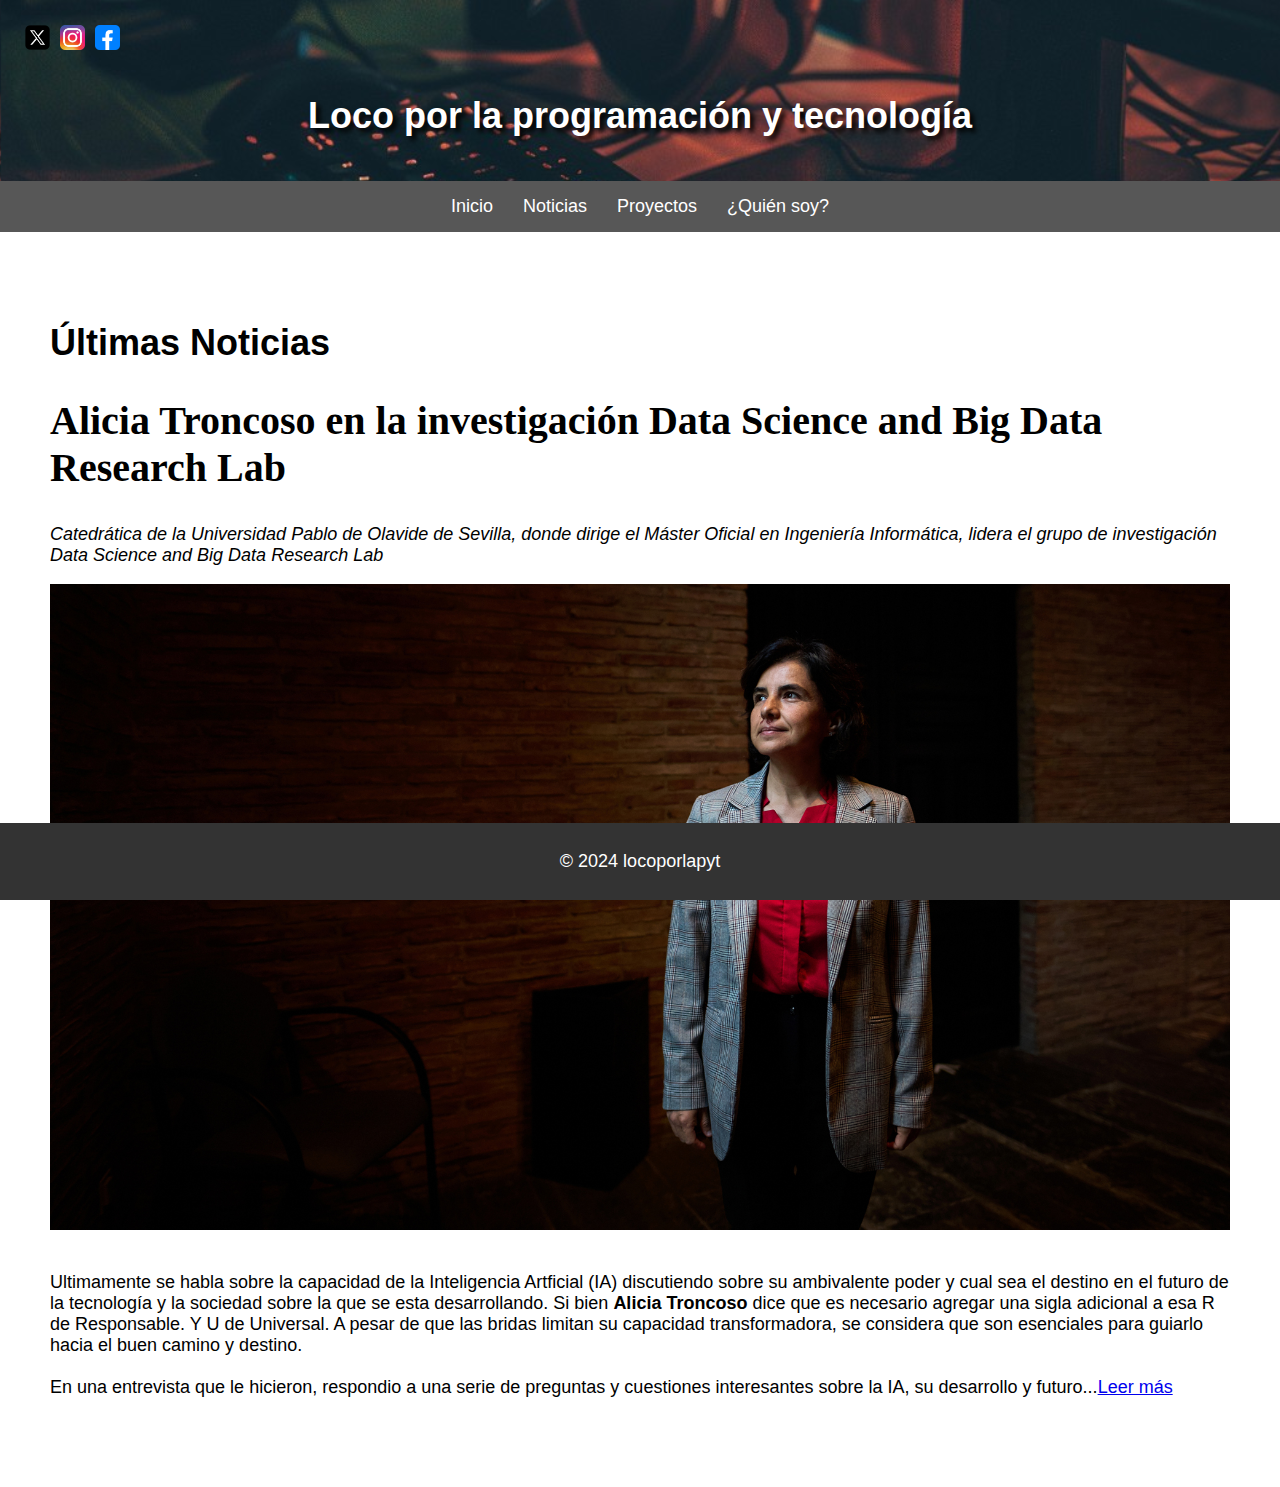
<file: index.html>
<!DOCTYPE html>
<html lang="es">
<head>
    <meta charset="UTF-8">
    <meta name="viewport" content="width=device-width, initial-scale=1.0">
    <title>Loco por la PyT</title>
    <link rel="stylesheet" href="styles.css">
</head>
<body>
    <header>
        <ul class="social-menu">
            <li class="social-item"><a class="Twitter" href="https://twitter.com"><img src="twitter-logo.png" alt="Twitter"></a></li>
            <li class="social-item"><a class="Instagram" href="https://www.instagram.com/locoporlapyt/"><img src="instagram-logo.png" alt="Instagram"></a></li>
            <li class="social-item"><a class="Facebook" href="https://facebook.com"><img src="facebook-logo.png" alt="Facebook"></a></li>
        </ul>
        <h1 class="titulo-pagina">Loco por la programación y tecnología</h1>
    </header>
    <nav class="menu-horizontal">
        <ul class="menu">
            <li><a href="index.html">Inicio</a></li>
            <li><a href="Noticias.html">Noticias</a></li>
            <li><a href="Proyectos.html">Proyectos</a>
                <ul>
                    <li><a href="Formulario ejercicio.html">Ficha Médica</a></li>
                    <li><a href="#">Próximamente...</a></li>
                    <li><a href="#">Próximamente...</a></li>
                </ul>
            </li>
            <li><a href="quiensoy.html">¿Quién soy?</a></li>
        </ul>
    </nav>
    <main>
        <h1>Últimas Noticias</h1>
        <article>
            <h2 class="titulo-articulo-alicia">Alicia Troncoso en la investigación Data Science and Big Data Research Lab</h2>
            <p><i>
                Catedrática de la Universidad Pablo de Olavide de Sevilla, donde dirige el Máster Oficial en Ingeniería Informática, lidera el grupo de investigación Data 
                Science and Big Data Research Lab
            </i></p>

            <p class="Alicia1"><img src="Alicia-Troncoso.jpeg"><br><br>
                Ultimamente se habla sobre la capacidad de la Inteligencia Artficial (IA) discutiendo sobre su ambivalente poder y cual sea el destino
                en el futuro de la tecnología y la sociedad sobre la que se esta desarrollando. Si bien <b>Alicia Troncoso</b> dice que es necesario agregar 
                una sigla adicional a esa R de Responsable. Y U de Universal. A pesar de que las bridas limitan su capacidad transformadora, se considera que
                son esenciales para guiarlo hacia el buen camino y destino.<br>
                <br>
                En una entrevista que le hicieron, respondio a una serie de preguntas y cuestiones interesantes sobre la IA, su desarrollo y futuro...<a href="Noticias.html">Leer más</a>
            </p>
        </article>
        <br>
    </main>
    <footer>
        <p>&copy; 2024 locoporlapyt</p>
    </footer>
</body>
</html>
</file>
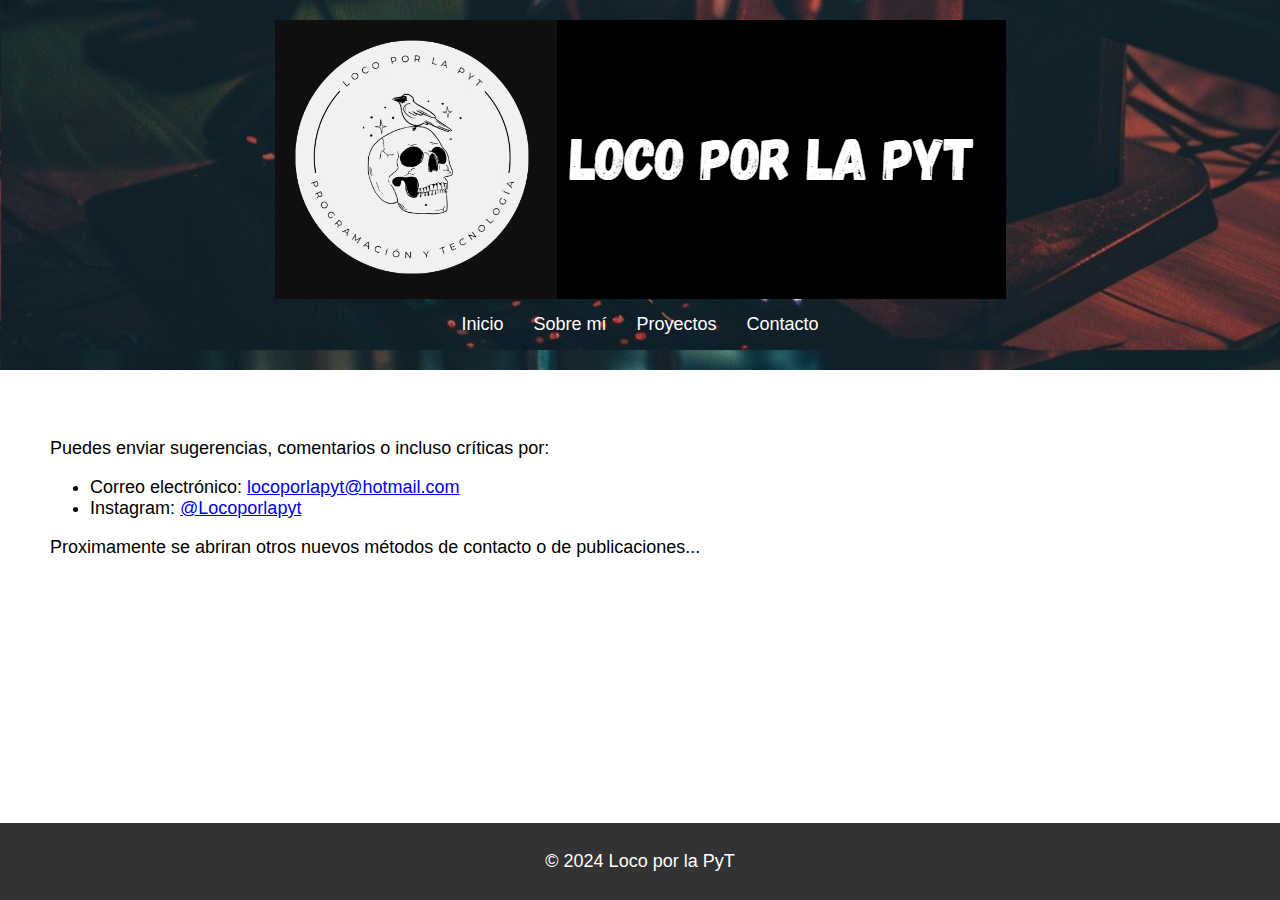
<file: contacto.html>
<!DOCTYPE html>
<html lang="es">
<head>
    <meta charset="UTF-8">
    <meta http-equiv="X-UA-Compatible" content="IE=edge">
    <meta name="viewport" content="width=device-width, initial-scale=1.0">
    <title>Loco por la PyT</title>
    <link rel="stylesheet" href="styles.css">
</head>
<body>
    <header>
        <a href="index.html">
            <div class="logo">
                <img src="LOGO.png">
            </div>
        </a>
        <nav>
            <ul>
                <li><a href="index.html">Inicio</a></li>
                <li><a href="sobre_mi.html">Sobre mí</a></li>
                <li class="submenu">
                    <a>Proyectos</a>
                    <ul class="submenu-content">
                        <li><a href="Formulario ejercicio.html">Formulario</a></li>
                        <li><a href="#">Próximamente...</a></li>
                        <li><a href="#">Próximamente...</a></li>
                    </ul>
                </li>
                <li><a href="contacto.html">Contacto</a></li>
            </ul>
        </nav>
    </header>
        <main>
            <p>
                Puedes enviar sugerencias, comentarios o incluso críticas por:
                <ul>
                    <li>Correo electrónico: <a href="mailto:locoporlapyt@hotmail.com">locoporlapyt@hotmail.com</a></li>
                    <li>Instagram: <a href="https://www.instagram.com/locoporlapyt/">@Locoporlapyt</a></li>
                </ul>

                Proximamente se abriran otros nuevos métodos de contacto o de publicaciones...
            </p>

        </main>
    <footer>
        <p>&copy; 2024 Loco por la PyT</p>
    </footer>
</body>
</html>
</file>
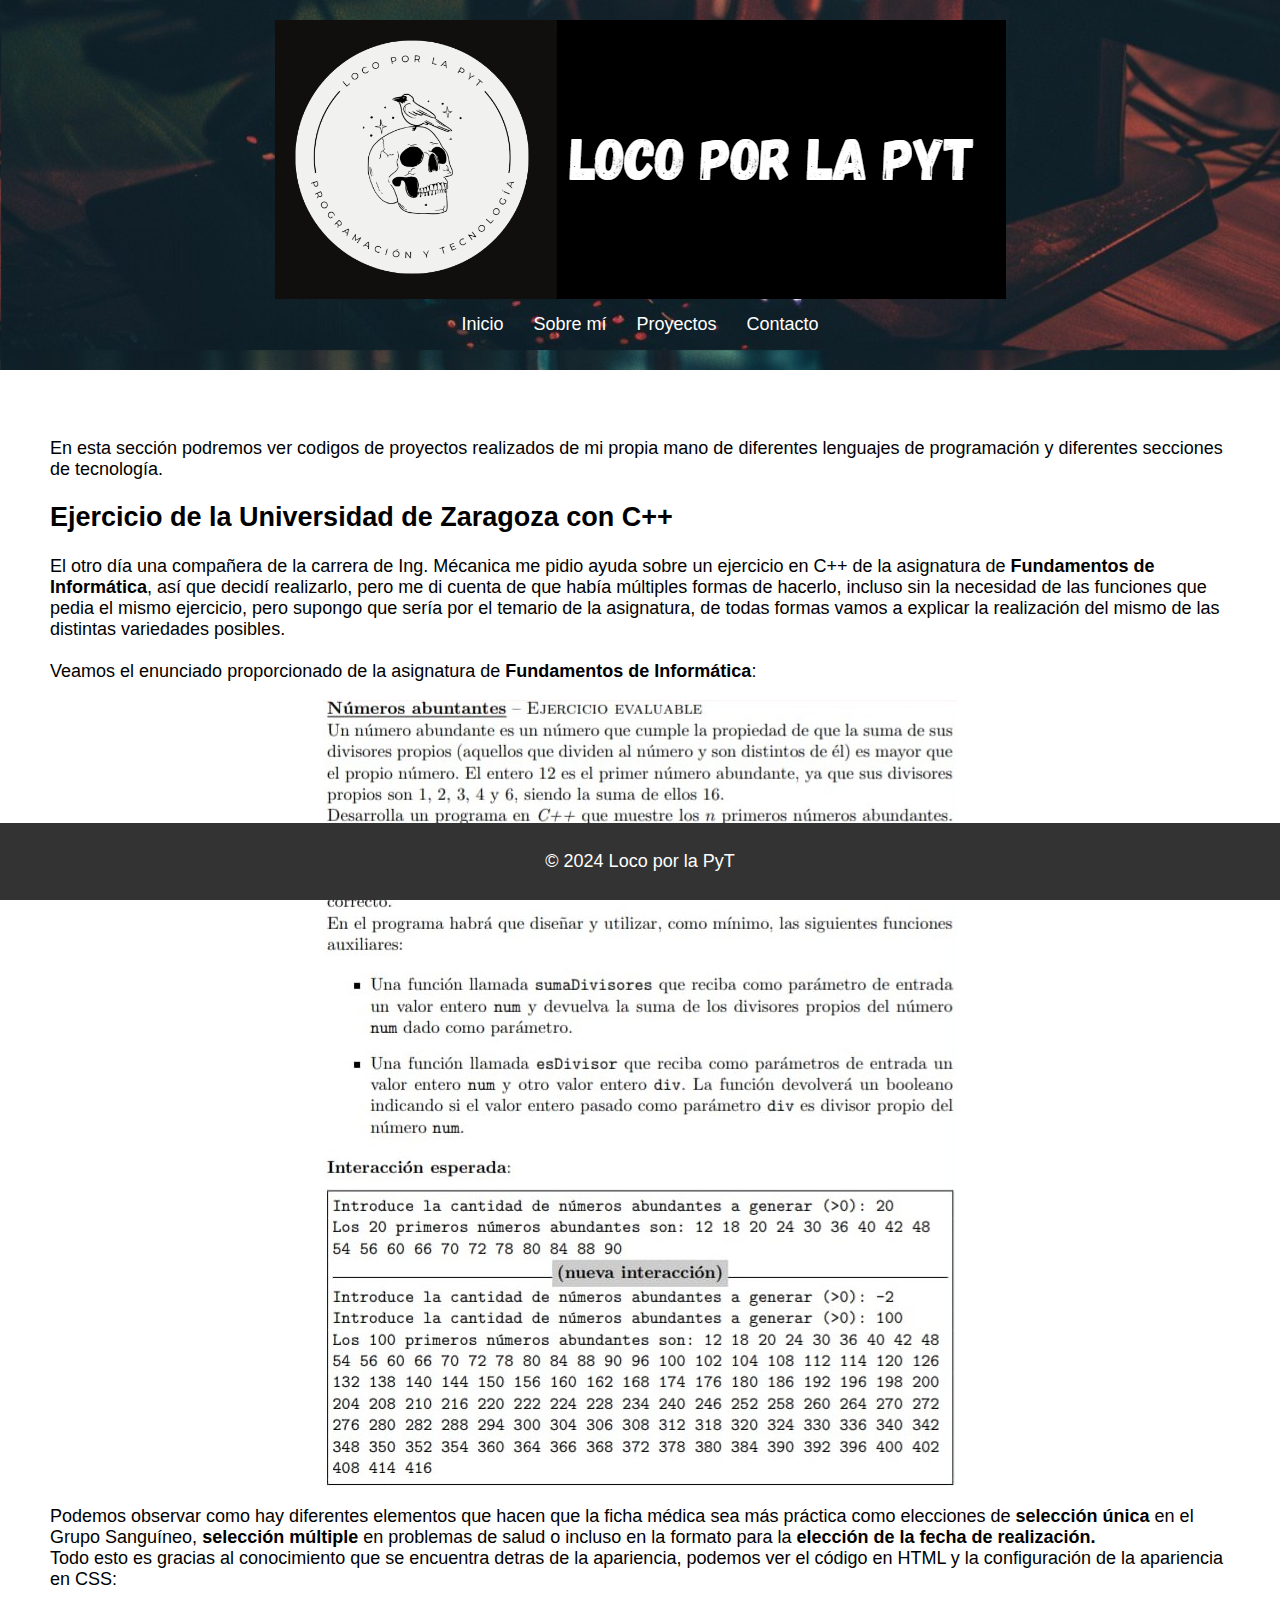
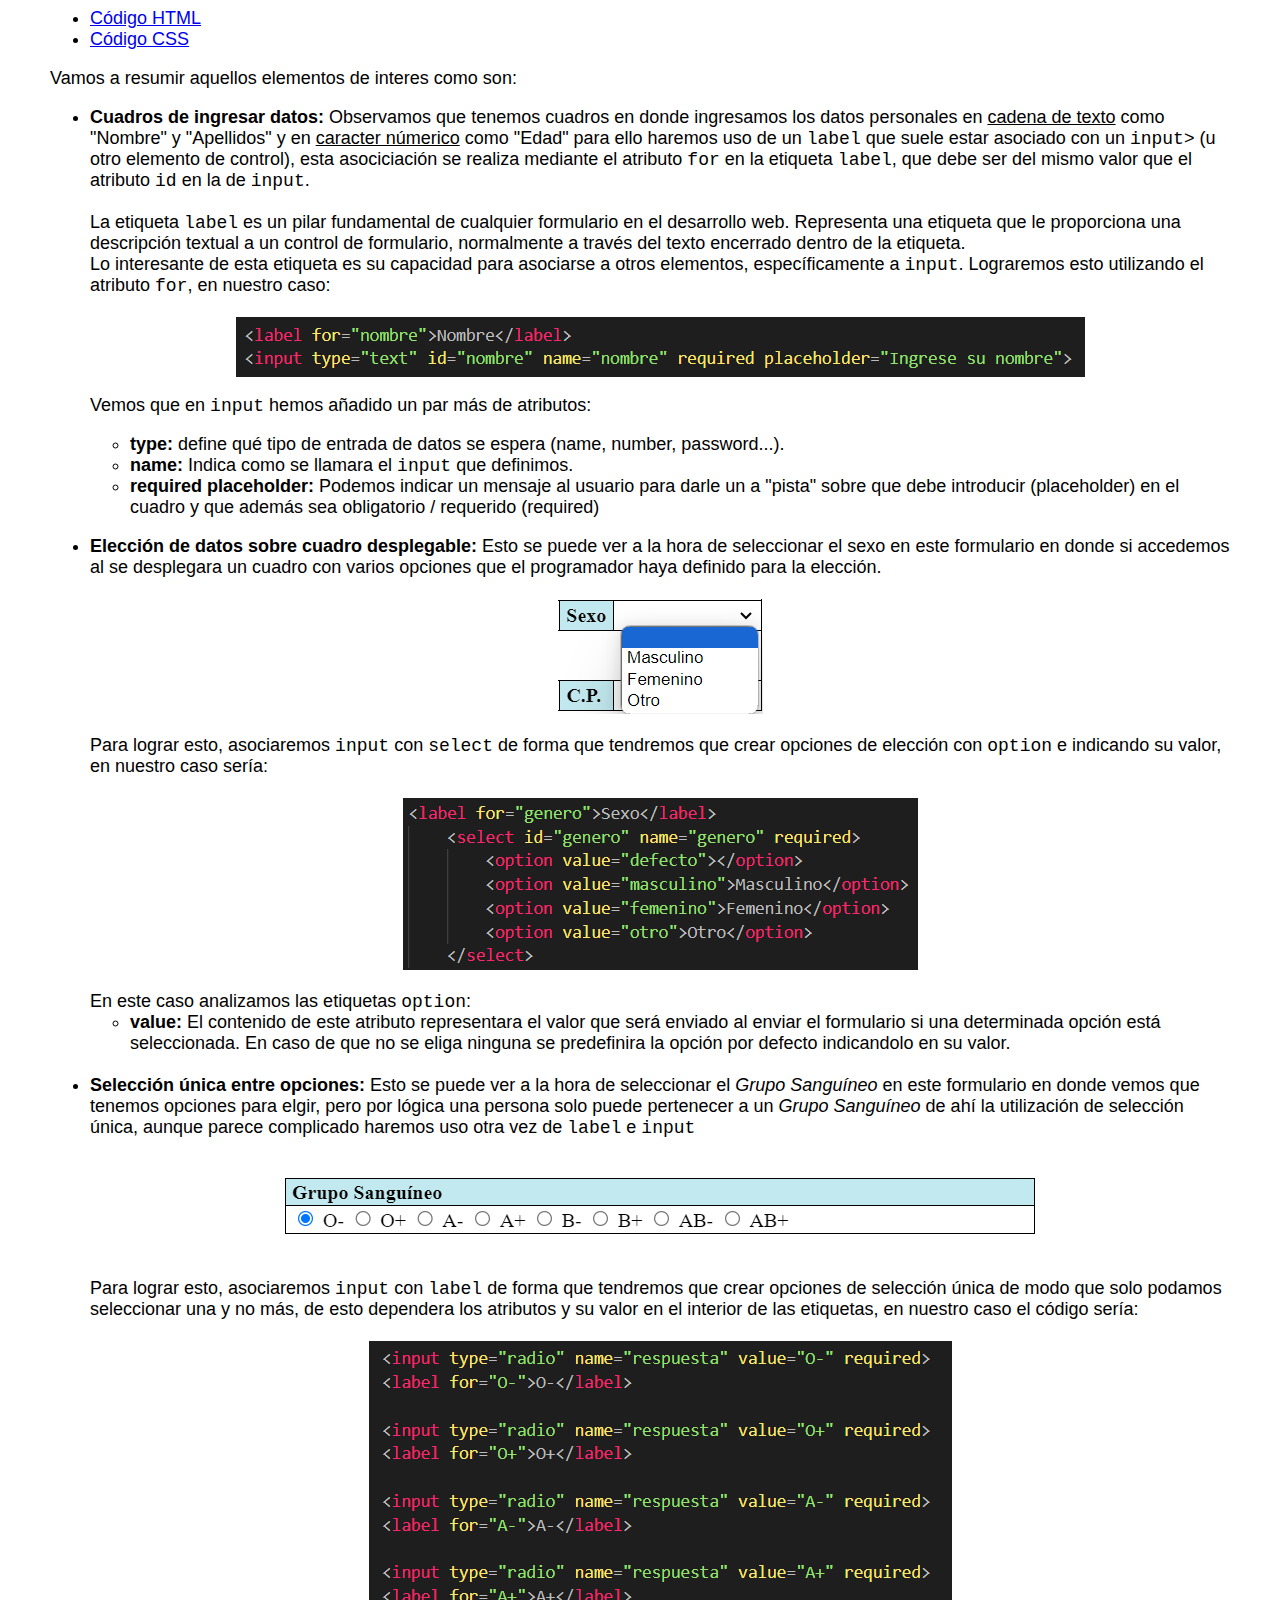
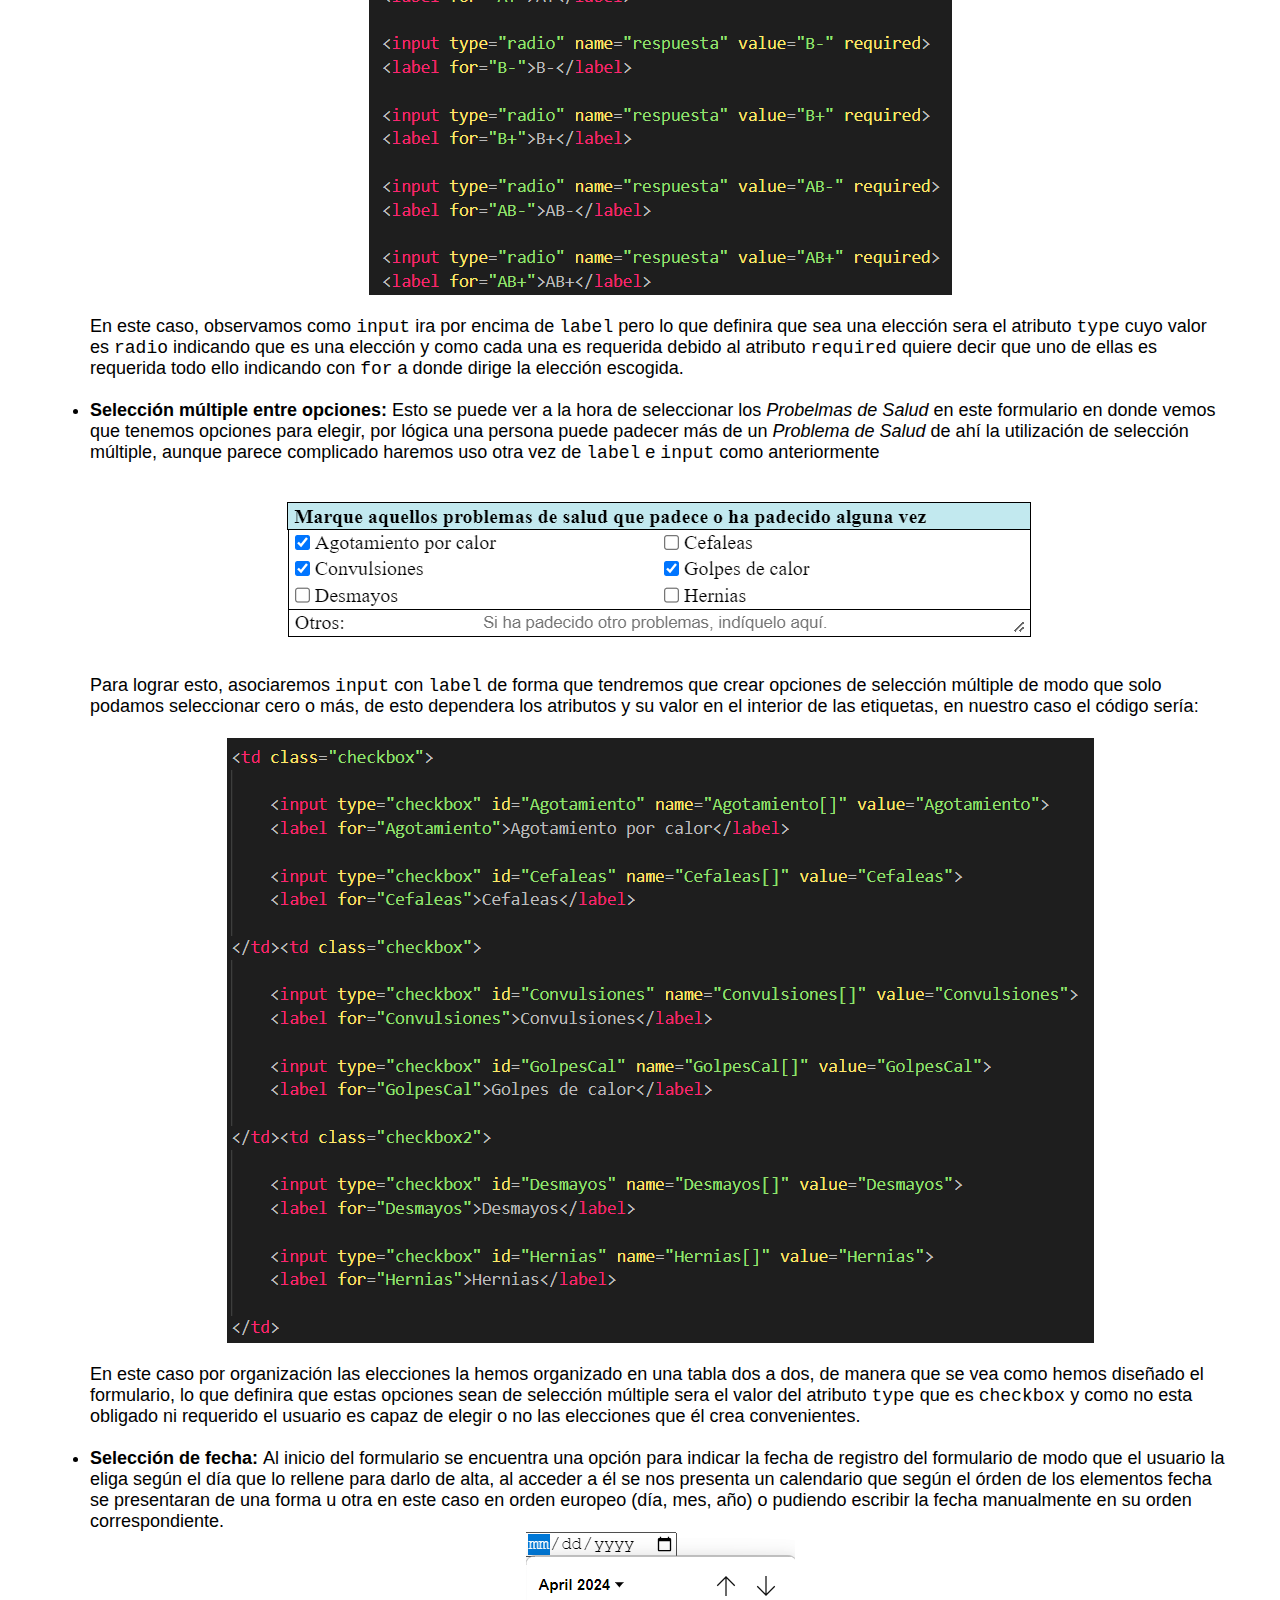
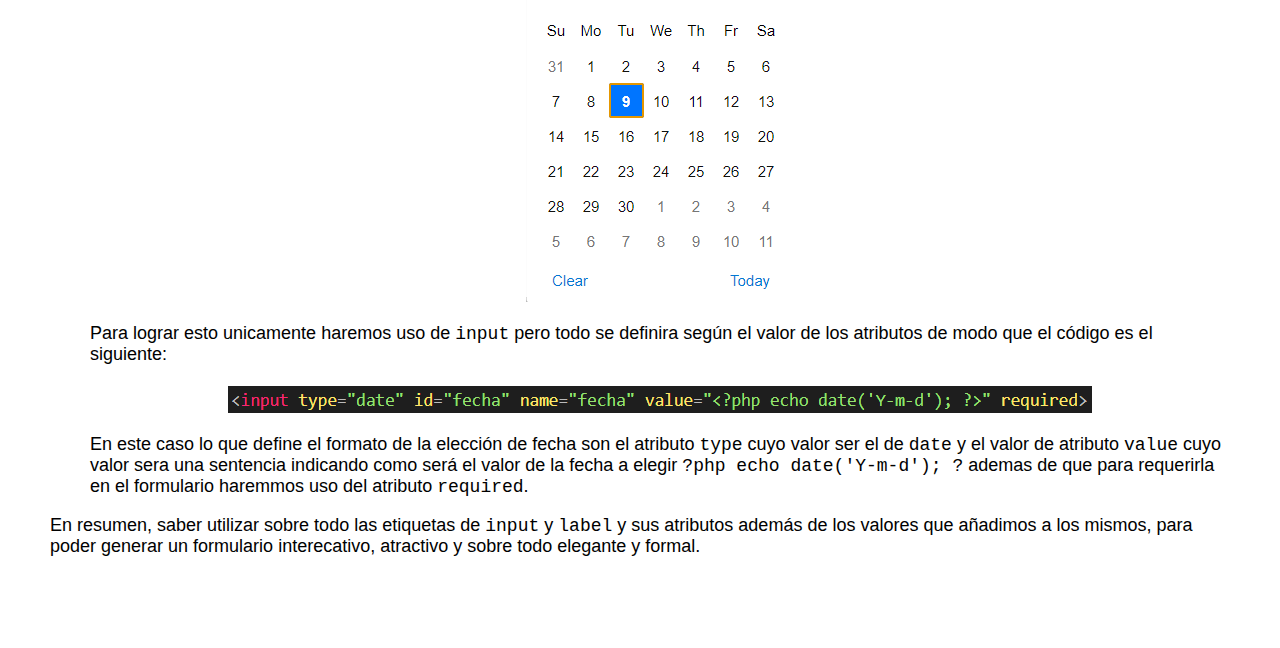
<file: Ejercicio Universidad.html>
<!DOCTYPE html>
<html lang="es">
<head>
    <meta charset="UTF-8">
    <meta http-equiv="X-UA-Compatible" content="IE=edge">
    <meta name="viewport" content="width=device-width, initial-scale=1.0">
    <title>Loco por la PyT</title>
    <link rel="stylesheet" href="styles.css">
</head>
<body>
    <header>
        <a href="index.html">
            <div class="logo">
                <img src="LOGO.png">
            </div>
        </a>
        <nav>
            <ul>
                <li><a href="index.html">Inicio</a></li>
                <li><a href="sobre_mi.html">Sobre mí</a></li>
                <li class="submenu">
                    <a>Proyectos</a>
                    <ul class="submenu-content">
                        <li><a href="Formulario ejercicio.html">Formulario</a></li>
                        <li><a href="#">Ejercicio de Universidad</a></li>
                        <li><a href="#">Próximamente...</a></li>
                    </ul>
                </li>
                <li><a href="contacto.html">Contacto</a></li>
            </ul>
        </nav>
    </header>
        <main>
            <p>En esta sección podremos ver codigos de proyectos realizados de mi propia mano de diferentes lenguajes de programación y diferentes secciones de tecnología.</p>
            <h2>Ejercicio de la Universidad de Zaragoza con C++</h2>
            <section>
                <p>
                    El otro día una compañera de la carrera de Ing. Mécanica me pidio ayuda sobre un ejercicio en C++ de la asignatura de <b>Fundamentos de Informática</b>, 
                    así que decidí realizarlo, pero me di cuenta de que había múltiples formas de hacerlo, incluso sin la necesidad de las funciones que pedia el mismo ejercicio, pero supongo
                    que sería por el temario de la asignatura, de todas formas vamos a explicar la realización del mismo de las distintas variedades posibles.<br>
                    <br>
                    Veamos el enunciado proporcionado de la asignatura de <b>Fundamentos de Informática</b>:
                </p>
            </section>
            <section>
                <p><div class="EjerUni"><img src="Enunciado Universidad.jpg"></div></p>
            </section>
            <section>
                <p>
                    Podemos observar como hay diferentes elementos que hacen que la ficha médica sea más práctica como elecciones de <b>selección
                    única</b> en el Grupo Sanguíneo, <b>selección múltiple</b> en problemas de salud o incluso en la formato para la <b>elección de la fecha de realización.</b><br>
                    Todo esto es gracias al conocimiento que se encuentra detras de la apariencia, podemos ver el código en HTML y la configuración de la apariencia en CSS:<br>
                    <ul>
                        <li><a href="HTML ficha médica.txt">Código HTML</a></li>
                        <li><a href="CSS ficha médica.txt">Código CSS</a></li>
                    </ul>
                </p>
                <p>Vamos a resumir aquellos elementos de interes como son:
                    <ul>

                        <!--ENTRADA DE ELEMENTOS DE CUADRO DE TEXTO-->

                        <li>
                            <b>Cuadros de ingresar datos:</b> Observamos que tenemos cuadros en donde ingresamos los datos personales en <u>cadena de texto</u> como "Nombre" y "Apellidos" 
                            y en <u>caracter númerico</u> como "Edad" para ello haremos uso de un <code>label</code> que suele estar asociado con un <code>input</code>> (u otro elemento de control), esta asociciación
                            se realiza mediante el atributo <code>for</code> en la etiqueta <code>label</code>, que debe ser del mismo valor que el atributo <code>id</code> en la de <code>input</code>.<br>
                            <br>
                            La etiqueta <code>label</code> es un pilar fundamental de cualquier formulario en el desarrollo web. Representa una etiqueta que le proporciona una descripción textual a un control de formulario,
                            normalmente a través del texto encerrado dentro de la etiqueta.<br>
                            Lo interesante de esta etiqueta es su capacidad para asociarse a otros elementos, específicamente a <code>input</code>. Lograremos esto utilizando el atributo <code>for</code>, en nuestro caso:<br><br>
                            <div class="code1"><img src="label input.png"></div>
                            <p>
                                Vemos que en <code>input</code> hemos añadido un par más de atributos:
                                <ul>
                                    <li>
                                        <b>type:</b> define qué tipo de entrada de datos se espera (name, number, password...).
                                    </li>
                                    <li>
                                        <b>name:</b> Indica como se llamara el <code>input</code> que definimos.
                                    </li>
                                    <li>
                                        <b>required placeholder:</b> Podemos indicar un mensaje al usuario para darle un a "pista" sobre que debe introducir (placeholder) en el cuadro y que además sea obligatorio / requerido (required)
                                    </li>
                                </ul>
                            </p>
                        </li>

                        <!--ENTRADA DE ELEMENTOS DE SELECCION DE CUADRO DESPLEGABLE-->

                        <li>
                           <b>Elección de datos sobre cuadro desplegable: </b>Esto se puede ver a la hora de seleccionar el sexo en este formulario en donde si accedemos al se desplegara un cuadro con varios opciones que el programador
                           haya definido para la elección.<br><br>
                           <div class="cuadroelecc"><img src="sexo.png"></div>
                           <br>
                           Para lograr esto, asociaremos <code>input</code> con <code>select</code> de forma que tendremos que crear opciones de elección con <code>option</code> e indicando su valor, en nuestro caso sería:<br><br>
                           <div class="code2"><img src="code2.png"></div>
                           <br>
                           En este caso analizamos las etiquetas <code>option</code>:
                           <ul>
                            <li>
                                <b>value:</b> El contenido de este atributo representara el valor que será enviado al enviar el formulario si una determinada opción está seleccionada. En caso de que no se eliga ninguna se predefinira la opción por defecto indicandolo en su valor.
                            </li>
                           </ul>
                        </li>
                        <br>
                        <!--ENTRADA DE ELEMENTOS DE SELECCION UNICA ENTRE OPCIONES-->

                        <li>
                            <b>Selección única entre opciones: </b>Esto se puede ver a la hora de seleccionar el <i>Grupo Sanguíneo</i> en este formulario en donde vemos que tenemos opciones para elgir, pero por lógica una persona solo puede pertenecer a un <i>Grupo Sanguíneo</i>
                            de ahí la utilización de selección única, aunque parece complicado haremos uso otra vez de <code>label</code> e <code>input</code><br><br>
                            <div class="selecunic"><img src="seleccion unica.png"></div>
                            <br>
                            Para lograr esto, asociaremos <code>input</code> con <code>label</code> de forma que tendremos que crear opciones de selección única de modo que solo podamos seleccionar una y no más, de esto dependera los atributos y su valor en el interior de las etiquetas, 
                            en nuestro caso el código sería:<br><br>
                            <div class="code3"><img src="code3.png"></div>
                            <br>
                            En este caso, observamos como <code>input</code> ira por encima de <code>label</code> pero lo que definira que sea una elección sera el atributo <code>type</code> cuyo valor es <code>radio</code> indicando que es una elección y como cada una es requerida debido al atributo
                            <code>required</code> quiere decir que uno de ellas es requerida todo ello indicando con <code>for</code> a donde dirige la elección escogida.
                         </li>
                         <br>

                          <!--ENTRADA DE ELEMENTOS DE SELECCION MULTIPLE ENTRE OPCIONES-->

                        <li>
                            <b>Selección múltiple entre opciones: </b>Esto se puede ver a la hora de seleccionar los <i>Probelmas de Salud</i> en este formulario en donde vemos que tenemos opciones para elegir, por lógica una persona puede padecer más de un <i>Problema de Salud</i>
                            de ahí la utilización de selección múltiple, aunque parece complicado haremos uso otra vez de <code>label</code> e <code>input</code> como anteriormente<br><br>
                            <div class="selecmult"><img src="seleccion multiple.png"></div>
                            <br>
                            Para lograr esto, asociaremos <code>input</code> con <code>label</code> de forma que tendremos que crear opciones de selección múltiple de modo que solo podamos seleccionar cero o más, de esto dependera los atributos y su valor en el interior de las etiquetas, 
                            en nuestro caso el código sería:<br><br>
                            <div class="code4"><img src="code4.png"></div>
                            <br>
                            En este caso por organización las elecciones la hemos organizado en una tabla dos a dos, de manera que se vea como hemos diseñado el formulario, lo que definira que estas opciones sean de selección múltiple sera el valor del atributo <code>type</code> que es 
                            <code>checkbox</code> y como no esta obligado ni requerido el usuario es capaz de elegir o no las elecciones que él crea convenientes.
                        </li>
                        <br>
                    
                    <!--ENTRADA DE ELEMENTO FECHA-->

                    <li>
                        <b>Selección de fecha: </b> Al inicio del formulario se encuentra una opción para indicar la fecha de registro del formulario de modo que el usuario la eliga según el día que lo rellene para darlo de alta, al acceder a él se nos presenta un calendario que según
                        el órden de los elementos fecha se presentaran de una forma u otra en este caso en orden europeo (día, mes, año) o pudiendo escribir la fecha manualmente en su orden correspondiente.
                        <div class="fecha"><img src="fecha.png"></div>
                        <br>
                        Para lograr esto unicamente haremos uso de <code>input</code> pero todo se definira según el valor de los atributos de modo que el código es el siguiente:<br><br>
                        <div class="code5"><img src="code5.png"></div>
                        <br>
                        En este caso lo que define el formato de la elección de fecha son el atributo <code>type</code> cuyo valor ser el de <code>date</code> y el valor de atributo <code>value</code> cuyo valor sera una sentencia indicando como será el valor de la fecha a elegir 
                        <code> ?php echo date('Y-m-d'); ?</code> ademas de que para requerirla en el formulario haremmos uso del atributo  <code>required</code>.
                    </li>
                    </ul>
                    En resumen, saber utilizar sobre todo las etiquetas de <code>input</code> y <code>label</code> y sus atributos además de los valores que añadimos a los mismos, para poder generar un formulario interecativo, atractivo y sobre todo elegante y formal.
                </p>
            </section>
        </main>
    <footer>
        <p>&copy; 2024 Loco por la PyT</p>
    </footer>
</body>
</html>
</file>
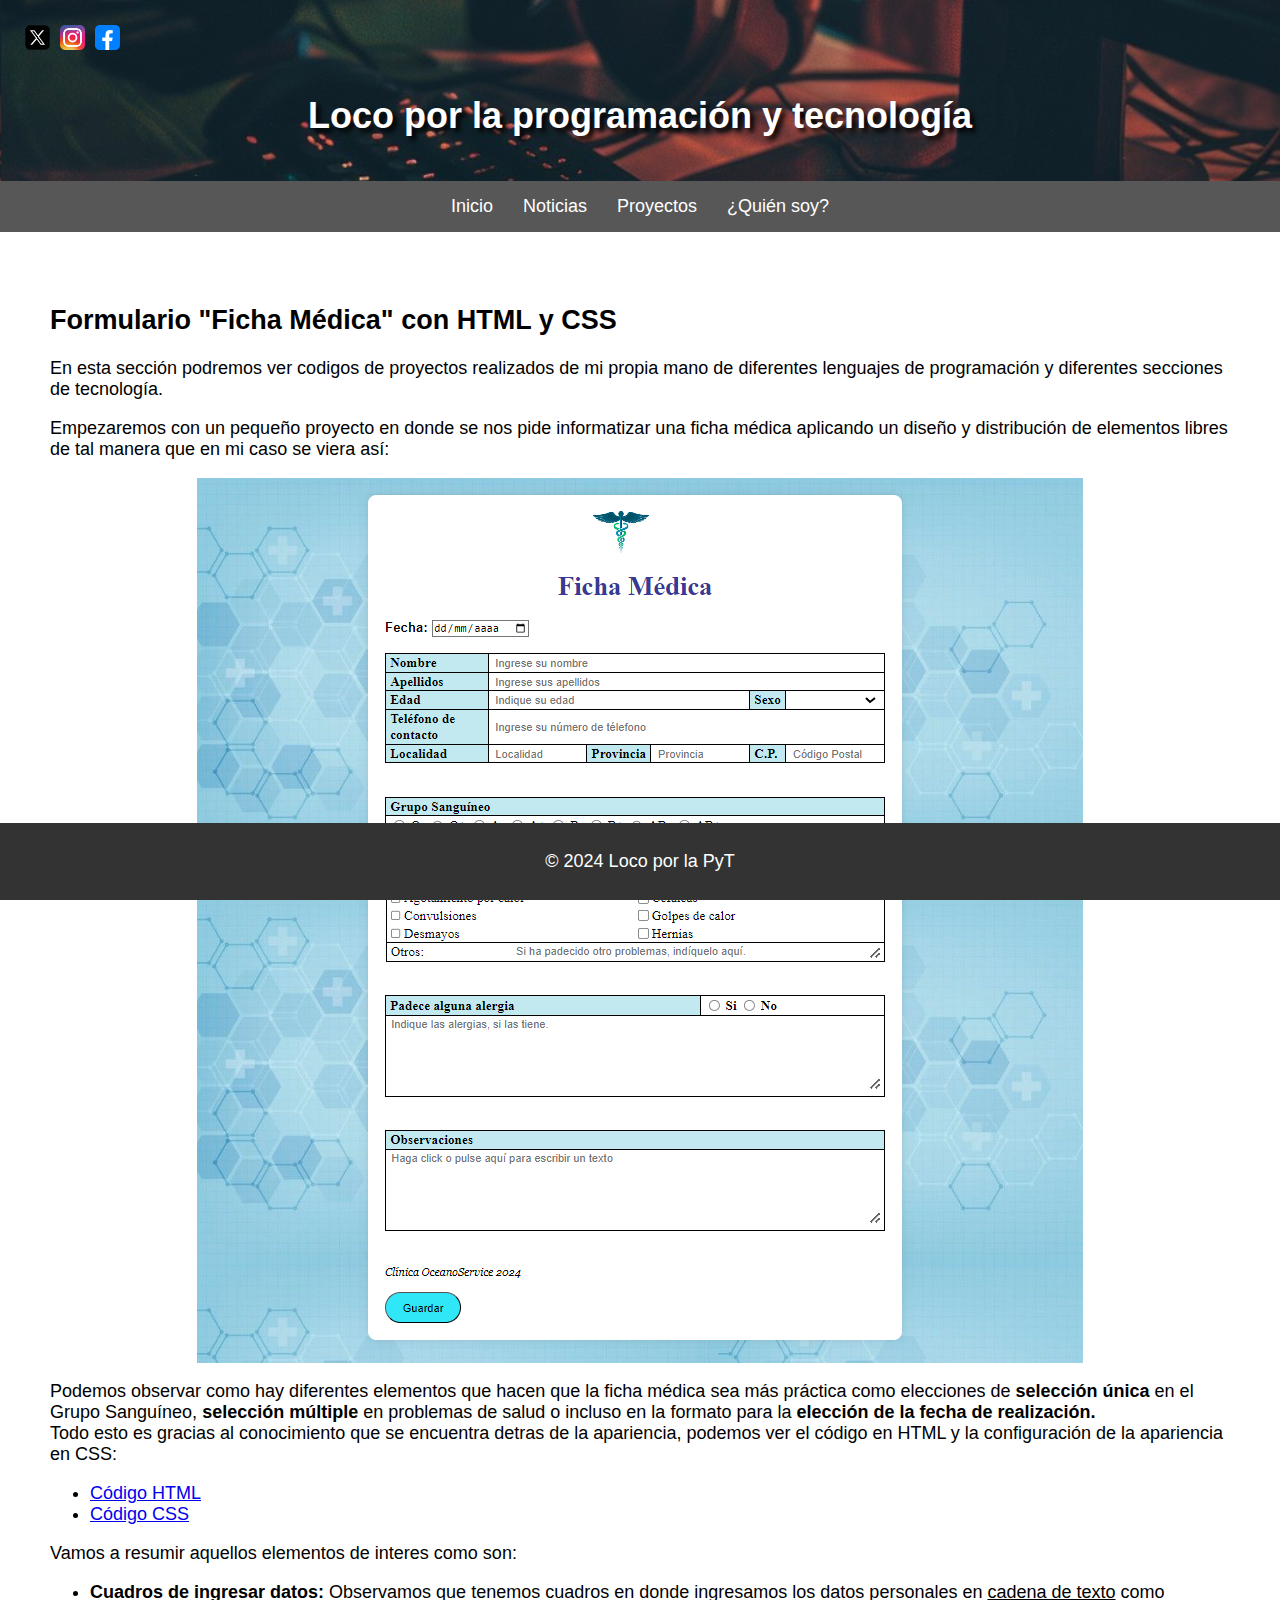
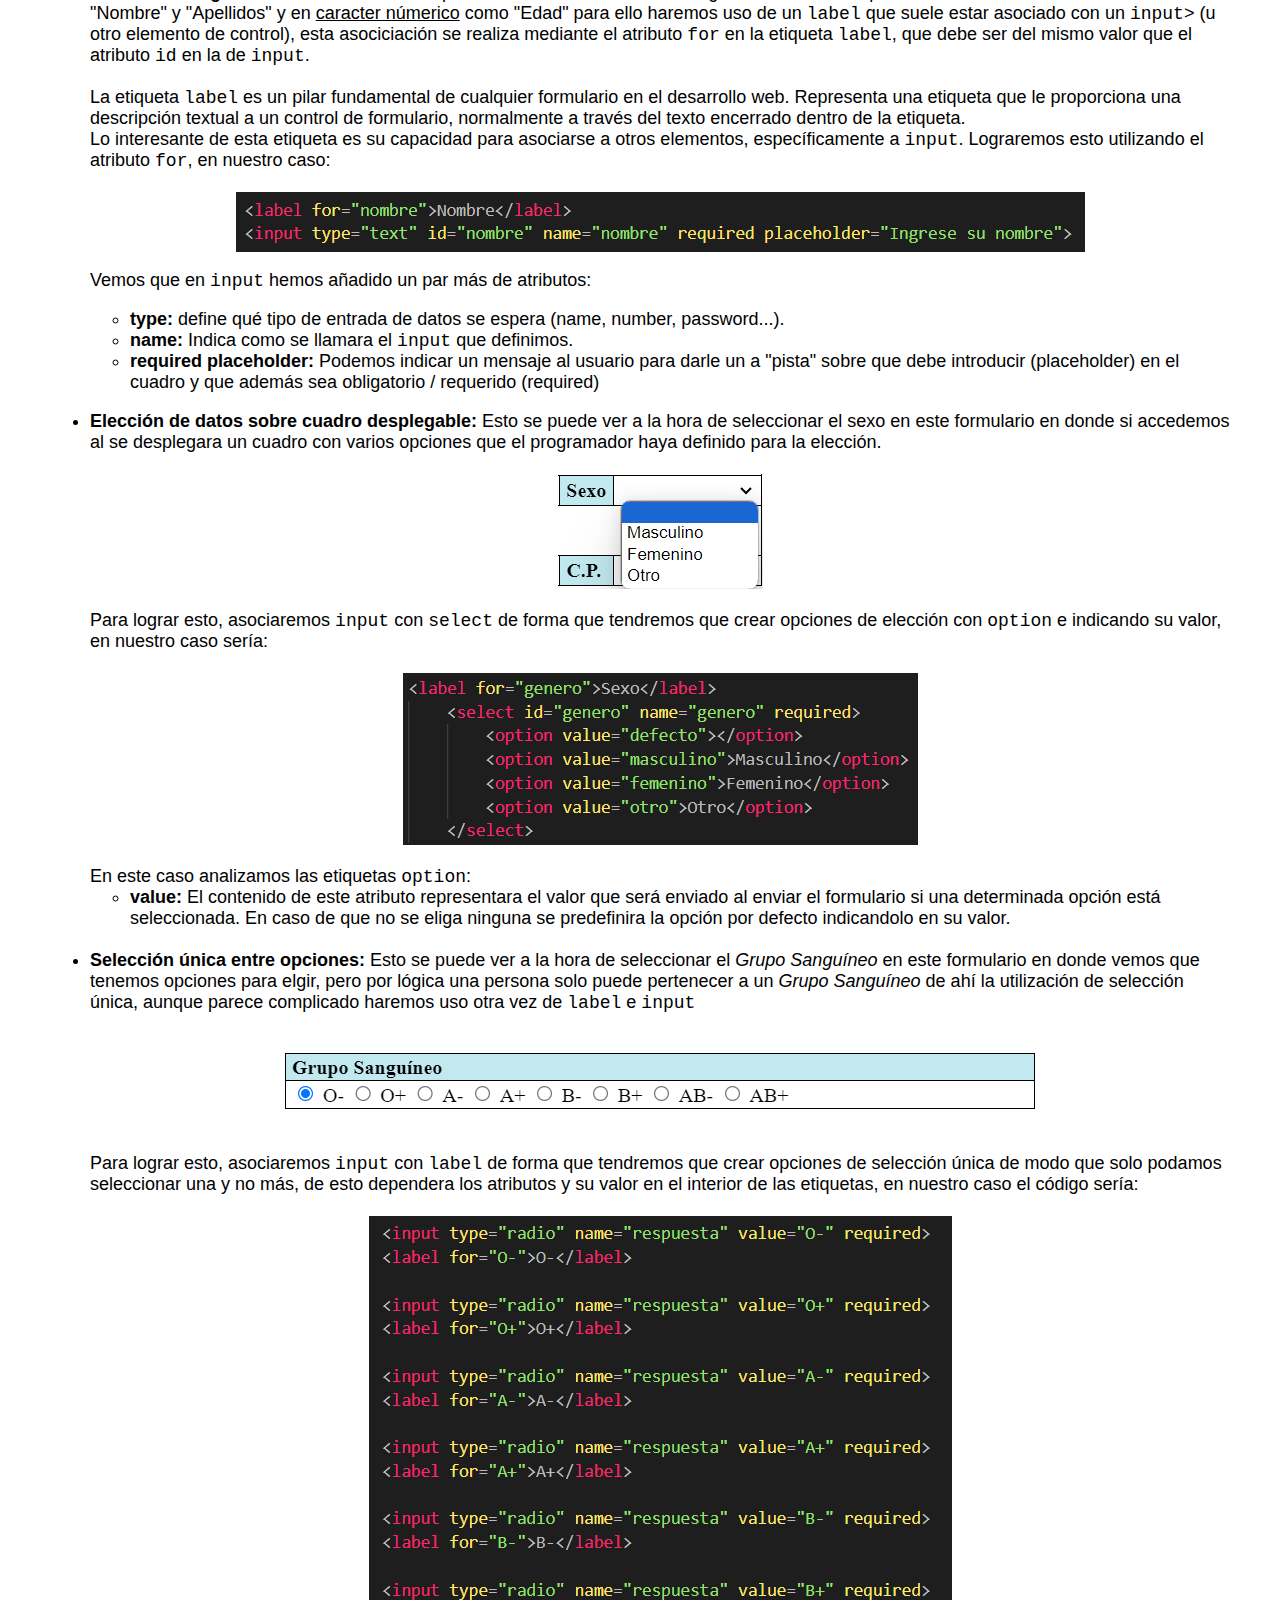
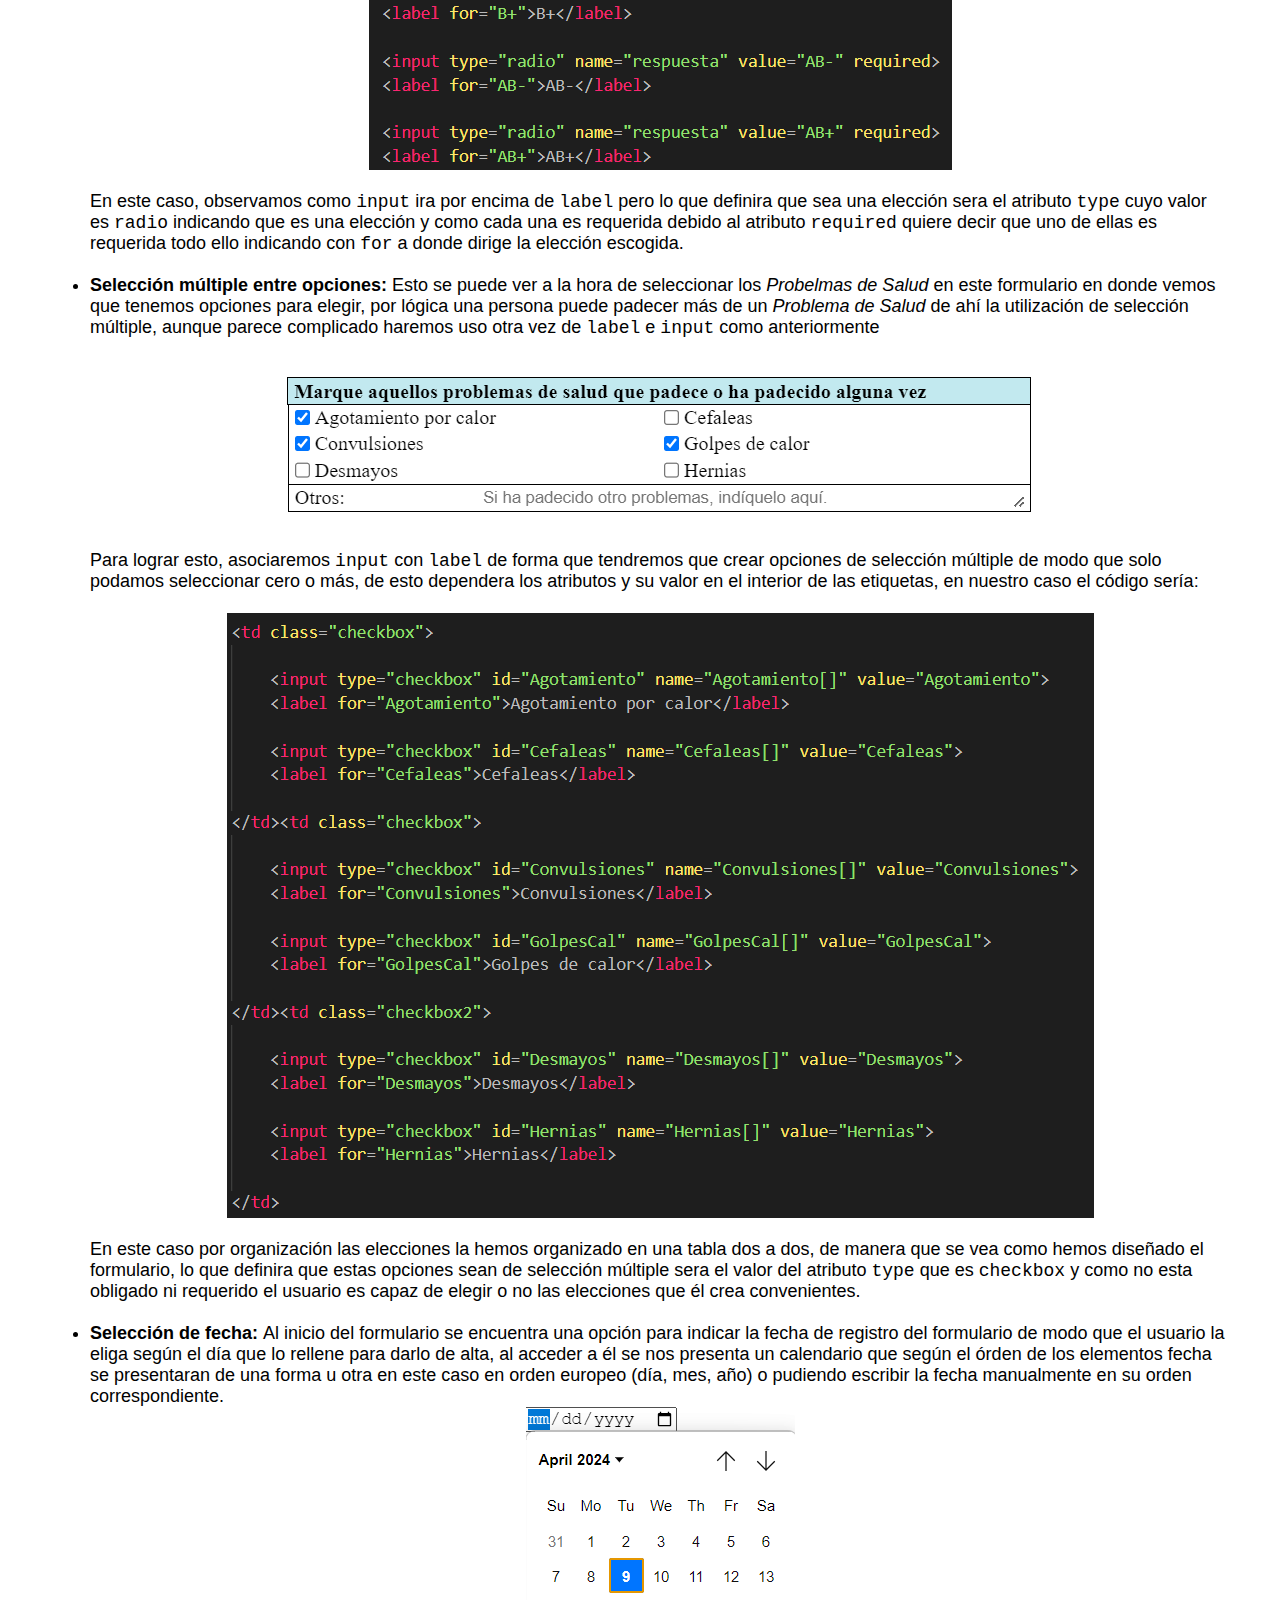
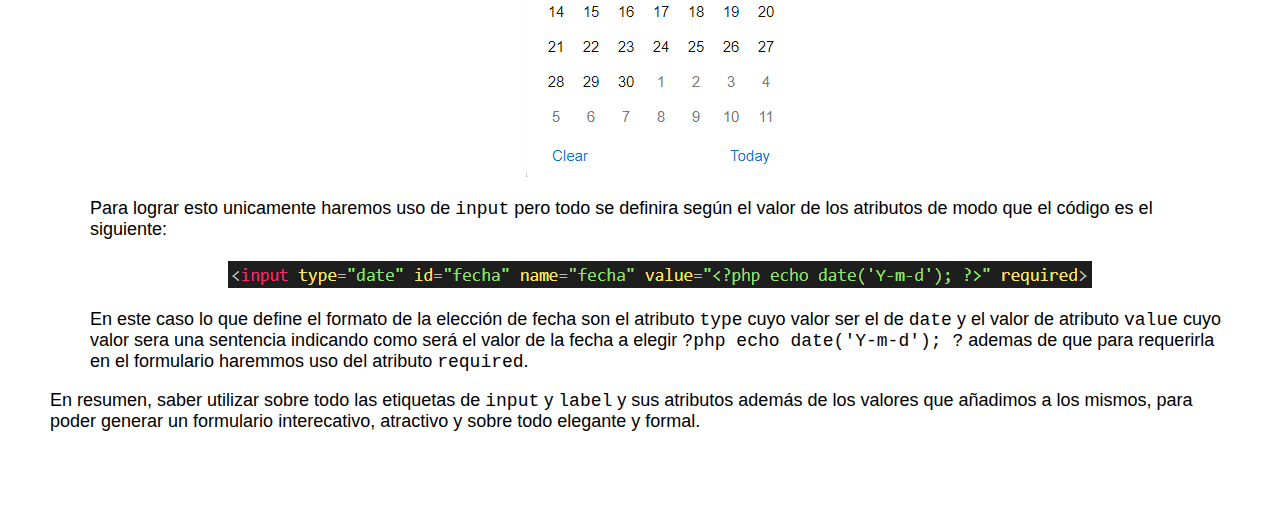
<file: Formulario ejercicio.html>
<!DOCTYPE html>
<html lang="es">
<head>
    <meta charset="UTF-8">
    <meta name="viewport" content="width=device-width, initial-scale=1.0">
    <title>Loco por la PyT</title>
    <link rel="stylesheet" href="styles.css">
</head>
<body>
    <header>
        <ul class="social-menu">
            <li class="social-item"><a class="Twitter" href="https://twitter.com"><img src="twitter-logo.png" alt="Twitter"></a></li>
            <li class="social-item"><a class="Instagram" href="https://www.instagram.com/locoporlapyt/"><img src="instagram-logo.png" alt="Instagram"></a></li>
            <li class="social-item"><a class="Facebook" href="https://facebook.com"><img src="facebook-logo.png" alt="Facebook"></a></li>
        </ul>
        <h1 class="titulo-pagina">Loco por la programación y tecnología</h1>
    </header>
    <nav class="menu-horizontal">
        <ul class="menu">
            <li><a href="index.html">Inicio</a></li>
            <li><a href="Noticias.html">Noticias</a></li>
            <li><a href="Proyectos.html">Proyectos</a>
                <ul>
                    <li><a href="Formulario ejercicio.html">Ficha Médica</a></li>
                    <li><a href="#">Próximamente...</a></li>
                    <li><a href="#">Próximamente...</a></li>
                </ul>
            </li>
            <li><a href="quiensoy.html">¿Quién soy?</a></li>
        </ul>
    </nav>
        <main>
            <section>
                <h2>Formulario "Ficha Médica" con HTML y CSS</h2>
                <p>En esta sección podremos ver codigos de proyectos realizados de mi propia mano de diferentes lenguajes de programación y diferentes secciones de tecnología.</p>
                <p>
                    Empezaremos con un pequeño proyecto en donde se nos pide informatizar una ficha médica aplicando un diseño y distribución
                    de elementos libres de tal manera que en mi caso se viera así:
                </p>
                    <div class="Formulario"><img src="Formulario.png"></div>
                <p>
                    Podemos observar como hay diferentes elementos que hacen que la ficha médica sea más práctica como elecciones de <b>selección
                    única</b> en el Grupo Sanguíneo, <b>selección múltiple</b> en problemas de salud o incluso en la formato para la <b>elección de la fecha de realización.</b><br>
                    Todo esto es gracias al conocimiento que se encuentra detras de la apariencia, podemos ver el código en HTML y la configuración de la apariencia en CSS:<br>
                    <ul>
                        <li><a href="HTML ficha médica.txt">Código HTML</a></li>
                        <li><a href="CSS ficha médica.txt">Código CSS</a></li>
                    </ul>
                </p>
                <p>Vamos a resumir aquellos elementos de interes como son:
                    <ul>

                        <!--ENTRADA DE ELEMENTOS DE CUADRO DE TEXTO-->

                        <li>
                            <b>Cuadros de ingresar datos:</b> Observamos que tenemos cuadros en donde ingresamos los datos personales en <u>cadena de texto</u> como "Nombre" y "Apellidos" 
                            y en <u>caracter númerico</u> como "Edad" para ello haremos uso de un <code>label</code> que suele estar asociado con un <code>input</code>> (u otro elemento de control), esta asociciación
                            se realiza mediante el atributo <code>for</code> en la etiqueta <code>label</code>, que debe ser del mismo valor que el atributo <code>id</code> en la de <code>input</code>.<br>
                            <br>
                            La etiqueta <code>label</code> es un pilar fundamental de cualquier formulario en el desarrollo web. Representa una etiqueta que le proporciona una descripción textual a un control de formulario,
                            normalmente a través del texto encerrado dentro de la etiqueta.<br>
                            Lo interesante de esta etiqueta es su capacidad para asociarse a otros elementos, específicamente a <code>input</code>. Lograremos esto utilizando el atributo <code>for</code>, en nuestro caso:<br><br>
                            <div class="code1"><img src="label input.png"></div>
                            <p>
                                Vemos que en <code>input</code> hemos añadido un par más de atributos:
                                <ul>
                                    <li>
                                        <b>type:</b> define qué tipo de entrada de datos se espera (name, number, password...).
                                    </li>
                                    <li>
                                        <b>name:</b> Indica como se llamara el <code>input</code> que definimos.
                                    </li>
                                    <li>
                                        <b>required placeholder:</b> Podemos indicar un mensaje al usuario para darle un a "pista" sobre que debe introducir (placeholder) en el cuadro y que además sea obligatorio / requerido (required)
                                    </li>
                                </ul>
                            </p>
                        </li>

                        <!--ENTRADA DE ELEMENTOS DE SELECCION DE CUADRO DESPLEGABLE-->

                        <li>
                           <b>Elección de datos sobre cuadro desplegable: </b>Esto se puede ver a la hora de seleccionar el sexo en este formulario en donde si accedemos al se desplegara un cuadro con varios opciones que el programador
                           haya definido para la elección.<br><br>
                           <div class="cuadroelecc"><img src="sexo.png"></div>
                           <br>
                           Para lograr esto, asociaremos <code>input</code> con <code>select</code> de forma que tendremos que crear opciones de elección con <code>option</code> e indicando su valor, en nuestro caso sería:<br><br>
                           <div class="code2"><img src="code2.png"></div>
                           <br>
                           En este caso analizamos las etiquetas <code>option</code>:
                           <ul>
                            <li>
                                <b>value:</b> El contenido de este atributo representara el valor que será enviado al enviar el formulario si una determinada opción está seleccionada. En caso de que no se eliga ninguna se predefinira la opción por defecto indicandolo en su valor.
                            </li>
                           </ul>
                        </li>
                        <br>
                        <!--ENTRADA DE ELEMENTOS DE SELECCION UNICA ENTRE OPCIONES-->

                        <li>
                            <b>Selección única entre opciones: </b>Esto se puede ver a la hora de seleccionar el <i>Grupo Sanguíneo</i> en este formulario en donde vemos que tenemos opciones para elgir, pero por lógica una persona solo puede pertenecer a un <i>Grupo Sanguíneo</i>
                            de ahí la utilización de selección única, aunque parece complicado haremos uso otra vez de <code>label</code> e <code>input</code><br><br>
                            <div class="selecunic"><img src="seleccion unica.png"></div>
                            <br>
                            Para lograr esto, asociaremos <code>input</code> con <code>label</code> de forma que tendremos que crear opciones de selección única de modo que solo podamos seleccionar una y no más, de esto dependera los atributos y su valor en el interior de las etiquetas, 
                            en nuestro caso el código sería:<br><br>
                            <div class="code3"><img src="code3.png"></div>
                            <br>
                            En este caso, observamos como <code>input</code> ira por encima de <code>label</code> pero lo que definira que sea una elección sera el atributo <code>type</code> cuyo valor es <code>radio</code> indicando que es una elección y como cada una es requerida debido al atributo
                            <code>required</code> quiere decir que uno de ellas es requerida todo ello indicando con <code>for</code> a donde dirige la elección escogida.
                         </li>
                         <br>

                          <!--ENTRADA DE ELEMENTOS DE SELECCION MULTIPLE ENTRE OPCIONES-->

                        <li>
                            <b>Selección múltiple entre opciones: </b>Esto se puede ver a la hora de seleccionar los <i>Probelmas de Salud</i> en este formulario en donde vemos que tenemos opciones para elegir, por lógica una persona puede padecer más de un <i>Problema de Salud</i>
                            de ahí la utilización de selección múltiple, aunque parece complicado haremos uso otra vez de <code>label</code> e <code>input</code> como anteriormente<br><br>
                            <div class="selecmult"><img src="seleccion multiple.png"></div>
                            <br>
                            Para lograr esto, asociaremos <code>input</code> con <code>label</code> de forma que tendremos que crear opciones de selección múltiple de modo que solo podamos seleccionar cero o más, de esto dependera los atributos y su valor en el interior de las etiquetas, 
                            en nuestro caso el código sería:<br><br>
                            <div class="code4"><img src="code4.png"></div>
                            <br>
                            En este caso por organización las elecciones la hemos organizado en una tabla dos a dos, de manera que se vea como hemos diseñado el formulario, lo que definira que estas opciones sean de selección múltiple sera el valor del atributo <code>type</code> que es 
                            <code>checkbox</code> y como no esta obligado ni requerido el usuario es capaz de elegir o no las elecciones que él crea convenientes.
                        </li>
                        <br>
                    
                    <!--ENTRADA DE ELEMENTO FECHA-->

                    <li>
                        <b>Selección de fecha: </b> Al inicio del formulario se encuentra una opción para indicar la fecha de registro del formulario de modo que el usuario la eliga según el día que lo rellene para darlo de alta, al acceder a él se nos presenta un calendario que según
                        el órden de los elementos fecha se presentaran de una forma u otra en este caso en orden europeo (día, mes, año) o pudiendo escribir la fecha manualmente en su orden correspondiente.
                        <div class="fecha"><img src="fecha.png"></div>
                        <br>
                        Para lograr esto unicamente haremos uso de <code>input</code> pero todo se definira según el valor de los atributos de modo que el código es el siguiente:<br><br>
                        <div class="code5"><img src="code5.png"></div>
                        <br>
                        En este caso lo que define el formato de la elección de fecha son el atributo <code>type</code> cuyo valor ser el de <code>date</code> y el valor de atributo <code>value</code> cuyo valor sera una sentencia indicando como será el valor de la fecha a elegir 
                        <code> ?php echo date('Y-m-d'); ?</code> ademas de que para requerirla en el formulario haremmos uso del atributo  <code>required</code>.
                    </li>
                    </ul>
                    En resumen, saber utilizar sobre todo las etiquetas de <code>input</code> y <code>label</code> y sus atributos además de los valores que añadimos a los mismos, para poder generar un formulario interecativo, atractivo y sobre todo elegante y formal.
                </p>
            </section>
        </main>
    <footer>
        <p>&copy; 2024 Loco por la PyT</p>
    </footer>
</body>
</html>
</file>
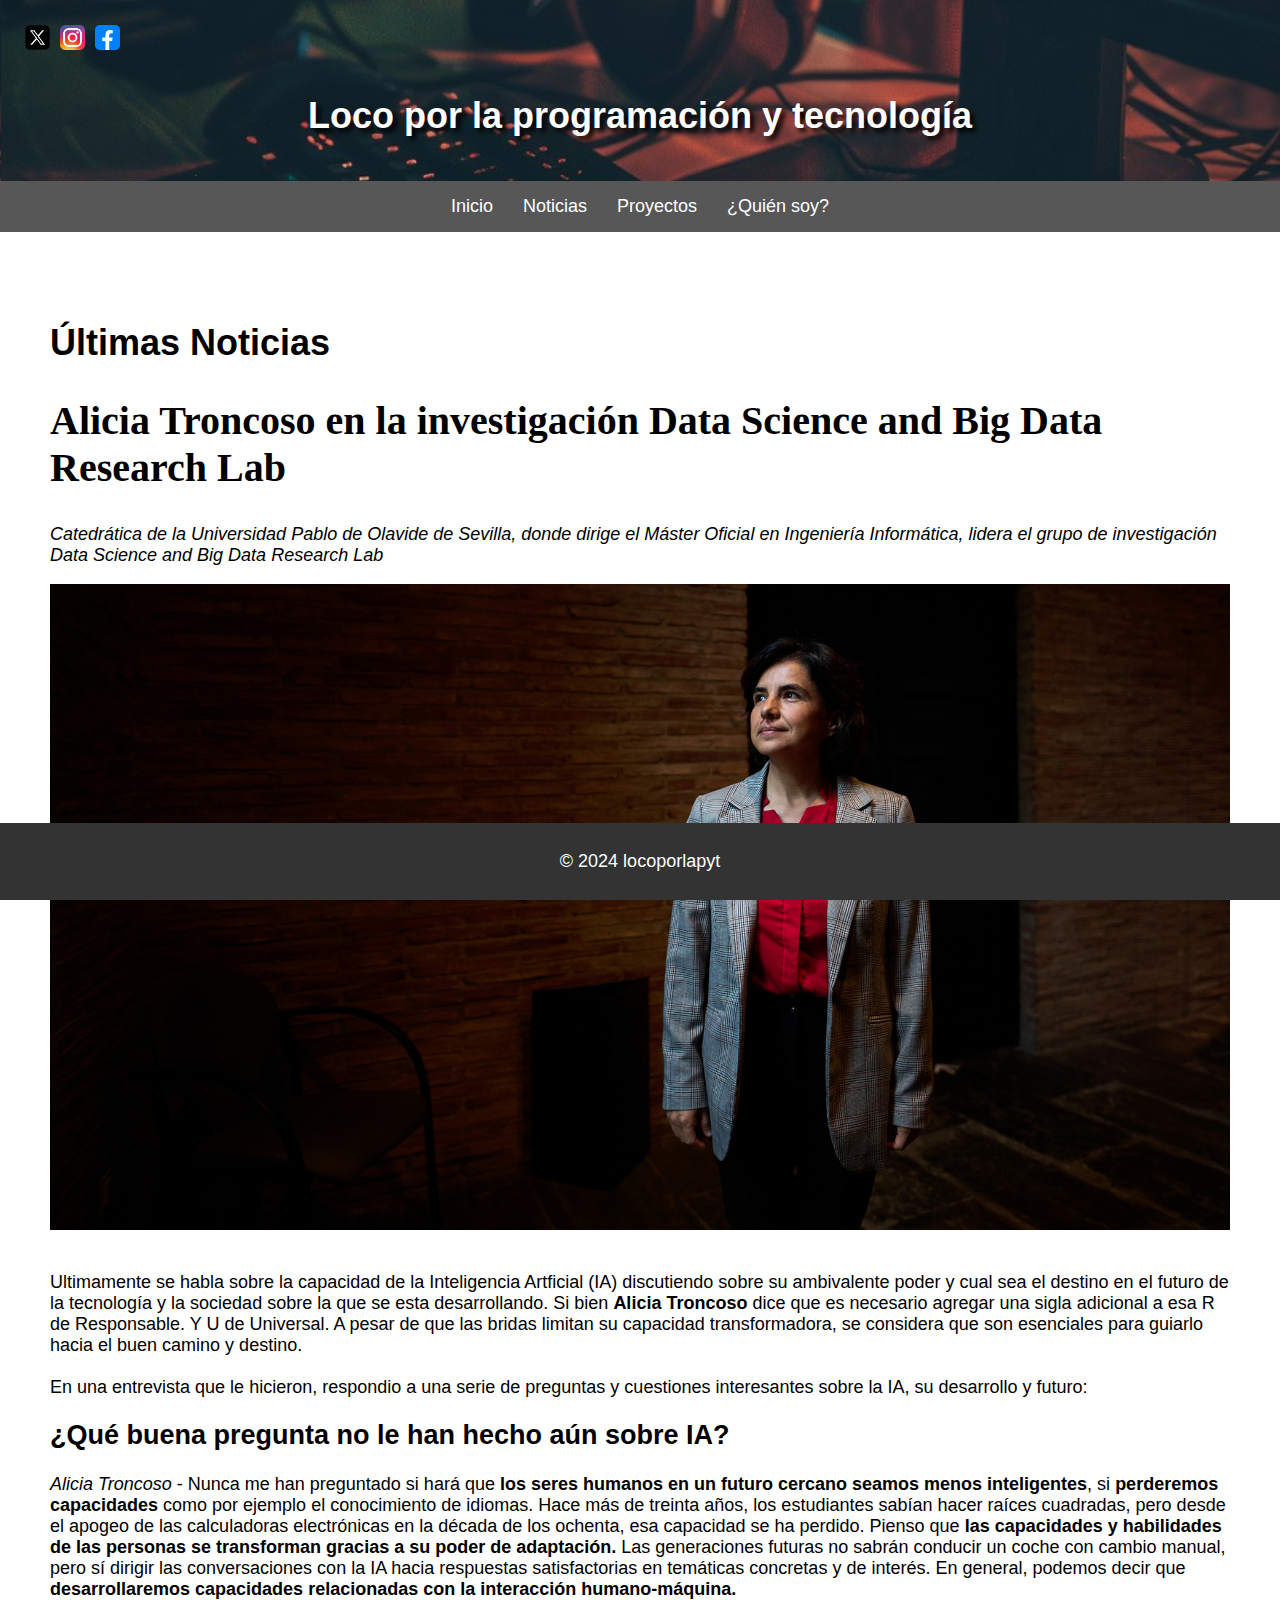
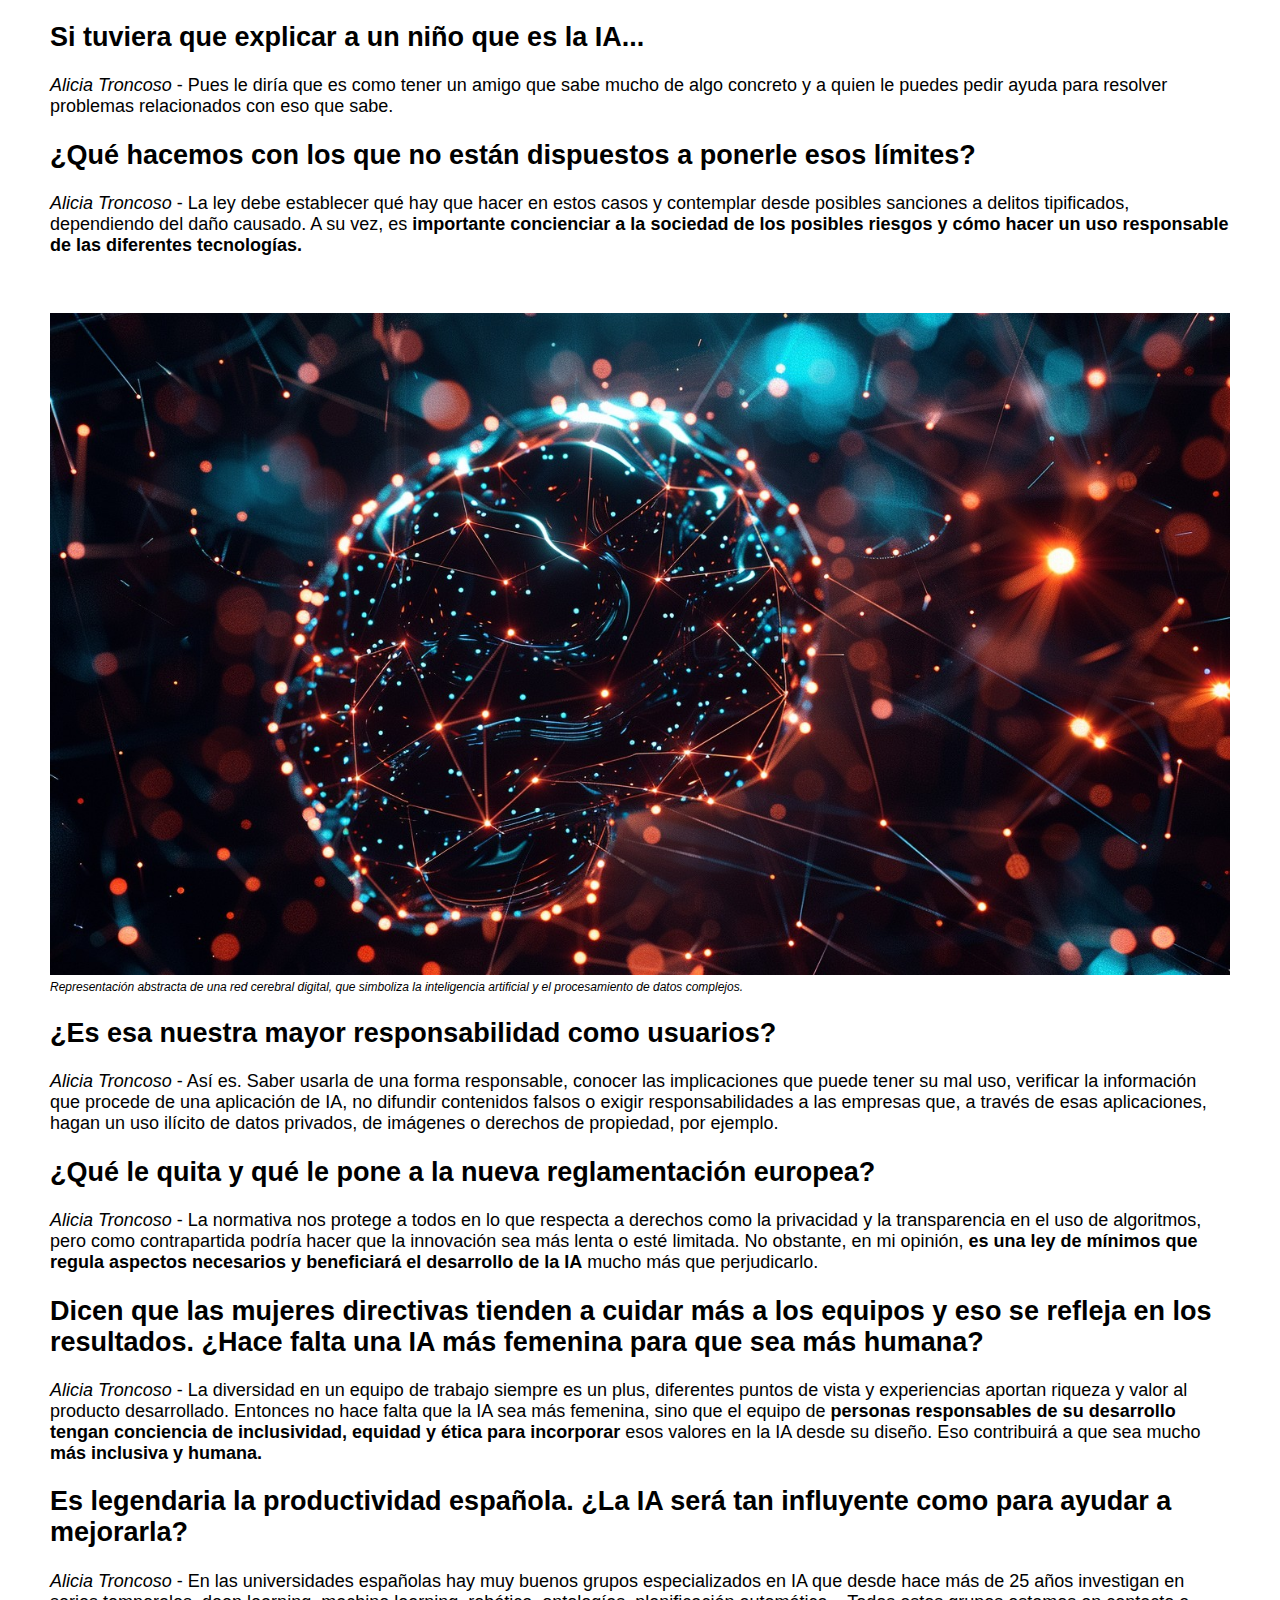
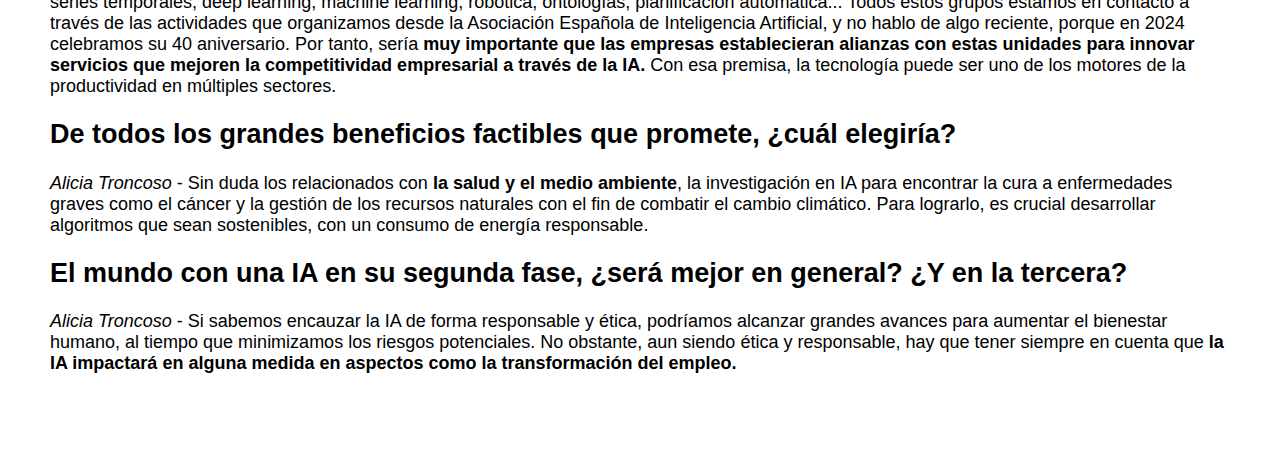
<file: Noticias.html>
<!DOCTYPE html>
<html lang="es">
<head>
    <meta charset="UTF-8">
    <meta name="viewport" content="width=device-width, initial-scale=1.0">
    <title>Loco por la PyT</title>
    <link rel="stylesheet" href="styles.css">
</head>
<body>
    <header>
        <ul class="social-menu">
            <li class="social-item"><a class="Twitter" href="https://twitter.com"><img src="twitter-logo.png" alt="Twitter"></a></li>
            <li class="social-item"><a class="Instagram" href="https://www.instagram.com/locoporlapyt/"><img src="instagram-logo.png" alt="Instagram"></a></li>
            <li class="social-item"><a class="Facebook" href="https://facebook.com"><img src="facebook-logo.png" alt="Facebook"></a></li>
        </ul>
        <h1 class="titulo-pagina">Loco por la programación y tecnología</h1>
    </header>
    <nav class="menu-horizontal">
        <ul class="menu">
            <li><a href="index.html">Inicio</a></li>
            <li><a href="Noticias.html">Noticias</a></li>
            <li><a href="Proyectos.html">Proyectos</a>
                <ul>
                    <li><a href="Formulario ejercicio.html">Ficha Médica</a></li>
                    <li><a href="#">Próximamente...</a></li>
                    <li><a href="#">Próximamente...</a></li>
                </ul>
            </li>
            <li><a href="quiensoy.html">¿Quién soy?</a></li>
        </ul>
    </nav>
    <main>
        <h1>Últimas Noticias</h1>
        <article>
            <h2 class="titulo-articulo-alicia">Alicia Troncoso en la investigación Data Science and Big Data Research Lab</h2>
            <p><i>
                Catedrática de la Universidad Pablo de Olavide de Sevilla, donde dirige el Máster Oficial en Ingeniería Informática, lidera el grupo de investigación Data 
                Science and Big Data Research Lab
            </i></p>

            <p class="Alicia1"><img src="Alicia-Troncoso.jpeg"><br><br>
                Ultimamente se habla sobre la capacidad de la Inteligencia Artficial (IA) discutiendo sobre su ambivalente poder y cual sea el destino
                en el futuro de la tecnología y la sociedad sobre la que se esta desarrollando. Si bien <b>Alicia Troncoso</b> dice que es necesario agregar 
                una sigla adicional a esa R de Responsable. Y U de Universal. A pesar de que las bridas limitan su capacidad transformadora, se considera que
                son esenciales para guiarlo hacia el buen camino y destino.<br>
                <br>
                En una entrevista que le hicieron, respondio a una serie de preguntas y cuestiones interesantes sobre la IA, su desarrollo y futuro:
            </p>

            <h2>¿Qué buena pregunta no le han hecho aún sobre IA?</h3>
            <p><i>Alicia Troncoso</i> - 
                Nunca me han preguntado si hará que <b>los seres humanos en un futuro cercano seamos menos inteligentes</b>, si <b>perderemos capacidades</b>  como por ejemplo 
                el conocimiento de idiomas. Hace más de treinta años, los estudiantes sabían hacer raíces cuadradas, pero desde el apogeo de las calculadoras 
                electrónicas en la década de los ochenta, esa capacidad se ha perdido. Pienso que <b>las capacidades y habilidades de las personas se transforman
                gracias a su poder de adaptación.</b> Las generaciones futuras no sabrán conducir un coche con cambio manual, pero sí dirigir las conversaciones con 
                la IA hacia respuestas satisfactorias en temáticas concretas y de interés. En general, podemos decir que <b>desarrollaremos capacidades relacionadas 
                con la interacción humano-máquina.</b>
            </p>

            <h2>Si tuviera que explicar a un niño que es la IA...</h3>
            <p><i>Alicia Troncoso</i> - 
                Pues le diría que es como tener un amigo que sabe mucho de algo concreto y a quien le puedes pedir ayuda para resolver problemas relacionados con eso que sabe.
            </p>

            <h2>¿Qué hacemos con los que no están dispuestos a ponerle esos límites?</h3>
            <p><i>Alicia Troncoso</i> - 
                La ley debe establecer qué hay que hacer en estos casos y contemplar desde posibles sanciones a delitos tipificados, dependiendo del daño causado. A su vez, es 
                <b>importante concienciar a la sociedad de los posibles riesgos y cómo hacer un uso responsable de las diferentes tecnologías.</b>
            </p>
            <br>
            <p class="cerebro"><img src="ia.jpg"><i>Representación abstracta de una red cerebral digital, que simboliza la inteligencia artificial y el procesamiento de datos 
                complejos.</i></p>

            <h2>¿Es esa nuestra mayor responsabilidad como usuarios?</h2>
            <p><i>Alicia Troncoso</i> - 
                Así es. Saber usarla de una forma responsable, conocer las implicaciones que puede tener su mal uso, verificar la información que procede de una aplicación de IA, 
                no difundir contenidos falsos o exigir responsabilidades a las empresas que, a través de esas aplicaciones, hagan un uso ilícito de datos privados, de imágenes o 
                derechos de propiedad, por ejemplo.
            </p>

            <h2>¿Qué le quita y qué le pone a la nueva reglamentación europea?</h2>
            <p><i>Alicia Troncoso</i> -
                La normativa nos protege a todos en lo que respecta a derechos como la privacidad y la transparencia en el uso de algoritmos, pero como contrapartida podría hacer 
                que la innovación sea más lenta o esté limitada. No obstante, en mi opinión, <b>es una ley de mínimos que regula aspectos necesarios y beneficiará el desarrollo de la 
                IA</b> mucho más que perjudicarlo.
            </p>

            <h2>Dicen que las mujeres directivas tienden a cuidar más a los equipos y eso se refleja en los resultados. ¿Hace falta una IA más femenina para que sea más humana?</h2>
            <p><i>Alicia Troncoso</i> -
                La diversidad en un equipo de trabajo siempre es un plus, diferentes puntos de vista y experiencias aportan riqueza y valor al producto desarrollado. Entonces no hace 
                falta que la IA sea más femenina, sino que el equipo de <b>personas responsables de su desarrollo tengan conciencia de inclusividad, equidad y ética para incorporar</b> esos 
                valores en la IA desde su diseño. Eso contribuirá a que sea mucho <b>más inclusiva y humana.</b>
            </p>

            <h2>Es legendaria la productividad española. ¿La IA será tan influyente como para ayudar a mejorarla?</h2>
            <p><i>Alicia Troncoso</i> -
                En las universidades españolas hay muy buenos grupos especializados en IA que desde hace más de 25 años investigan en series temporales, deep learning, machine learning, 
                robótica, ontologías, planificación automática... Todos estos grupos estamos en contacto a través de las actividades que organizamos desde la Asociación Española de 
                Inteligencia Artificial, y no hablo de algo reciente, porque en 2024 celebramos su 40 aniversario. Por tanto, sería <b>muy importante que las empresas establecieran alianzas 
                con estas unidades para innovar servicios que mejoren la competitividad empresarial a través de la IA.</b> Con esa premisa, la tecnología puede ser uno de los motores de la 
                productividad en múltiples sectores.
            </p>

            <h2>De todos los grandes beneficios factibles que promete, ¿cuál elegiría?</h2>
            <p><i>Alicia Troncoso</i> -
                Sin duda los relacionados con <b>la salud y el medio ambiente</b>, la investigación en IA para encontrar la cura a enfermedades graves como el cáncer y la gestión de los recursos 
                naturales con el fin de combatir el cambio climático. Para lograrlo, es crucial desarrollar algoritmos que sean sostenibles, con un consumo de energía responsable.
            </p>

            <h2>El mundo con una IA en su segunda fase, ¿será mejor en general? ¿Y en la tercera?</h2>
            <p><i>Alicia Troncoso</i> -
                Si sabemos encauzar la IA de forma responsable y ética, podríamos alcanzar grandes avances para aumentar el bienestar humano, al tiempo que minimizamos los riesgos potenciales. 
                No obstante, aun siendo ética y responsable, hay que tener siempre en cuenta que <b>la IA impactará en alguna medida en aspectos como la transformación del empleo.</b>
            </p>
        </article>
        <br>
    </main>
    <footer>
        <p>&copy; 2024 locoporlapyt</p>
    </footer>
</body>
</html>
</file>
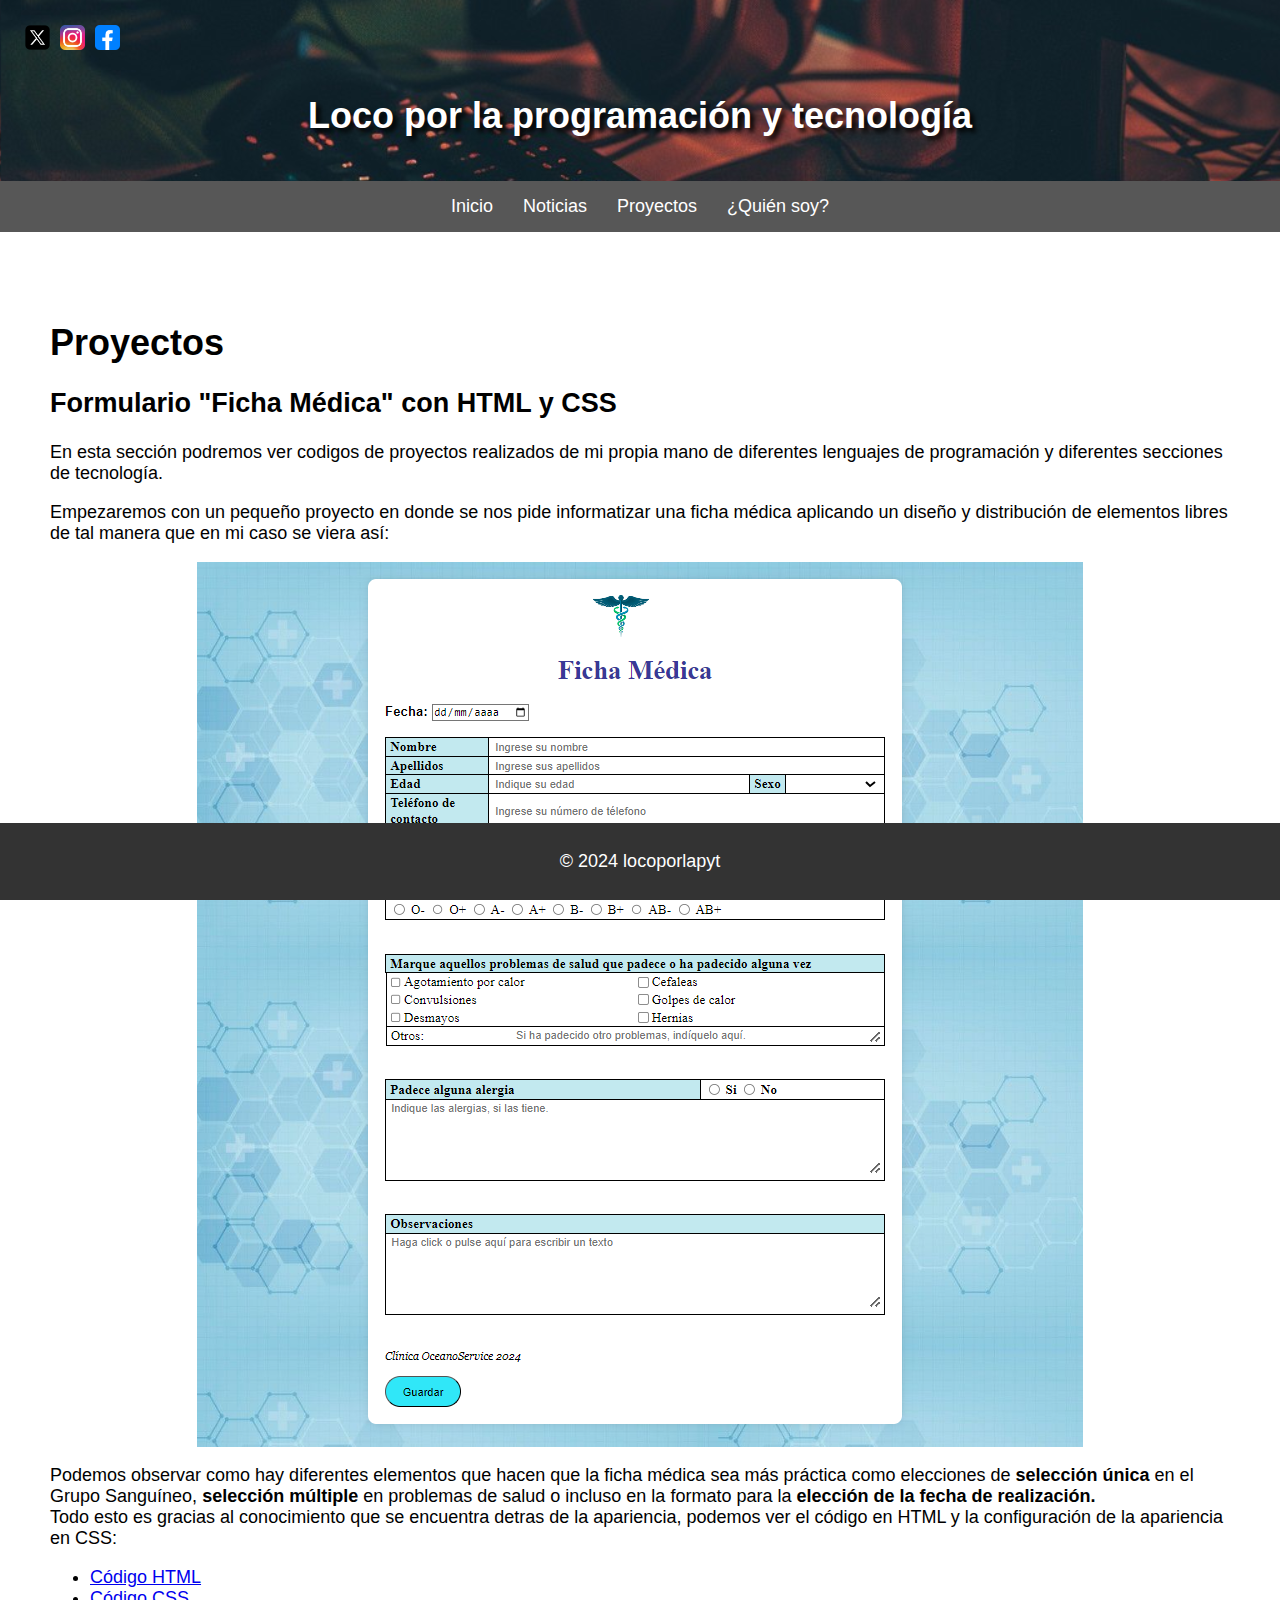
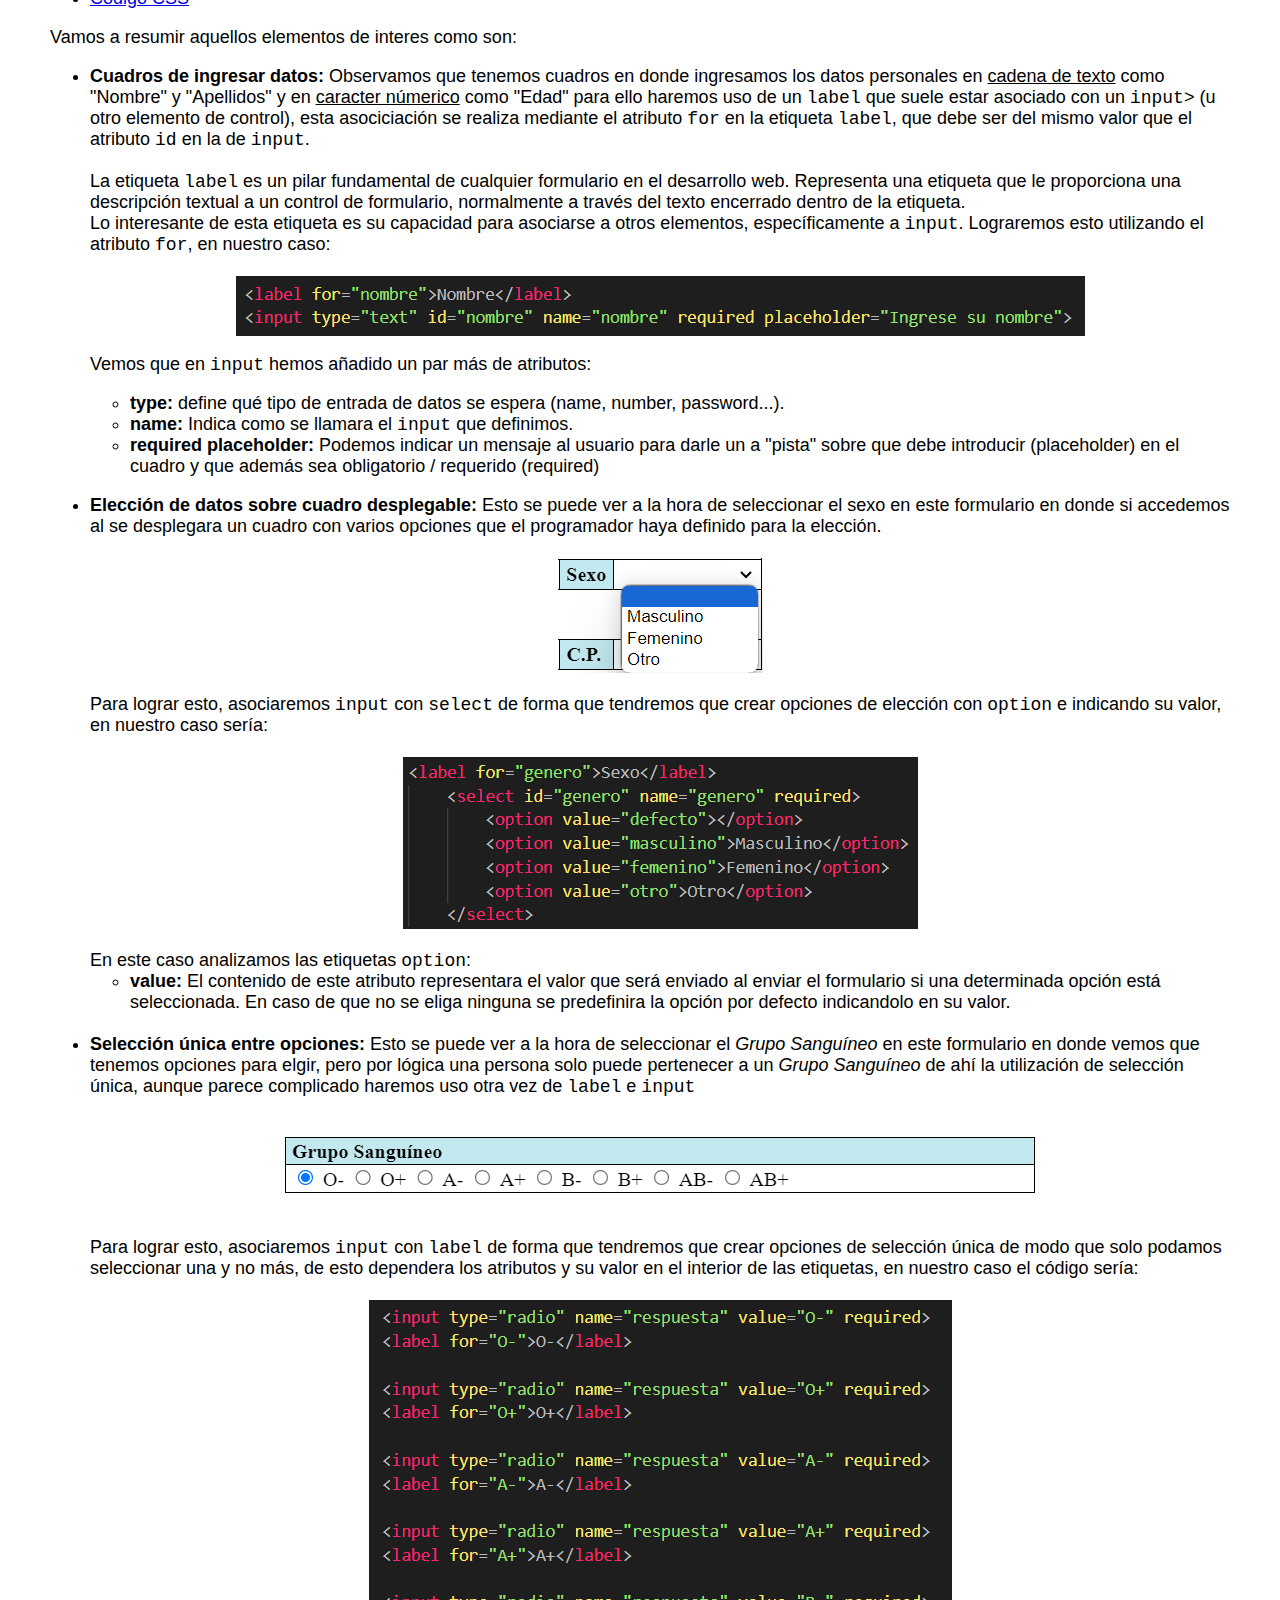
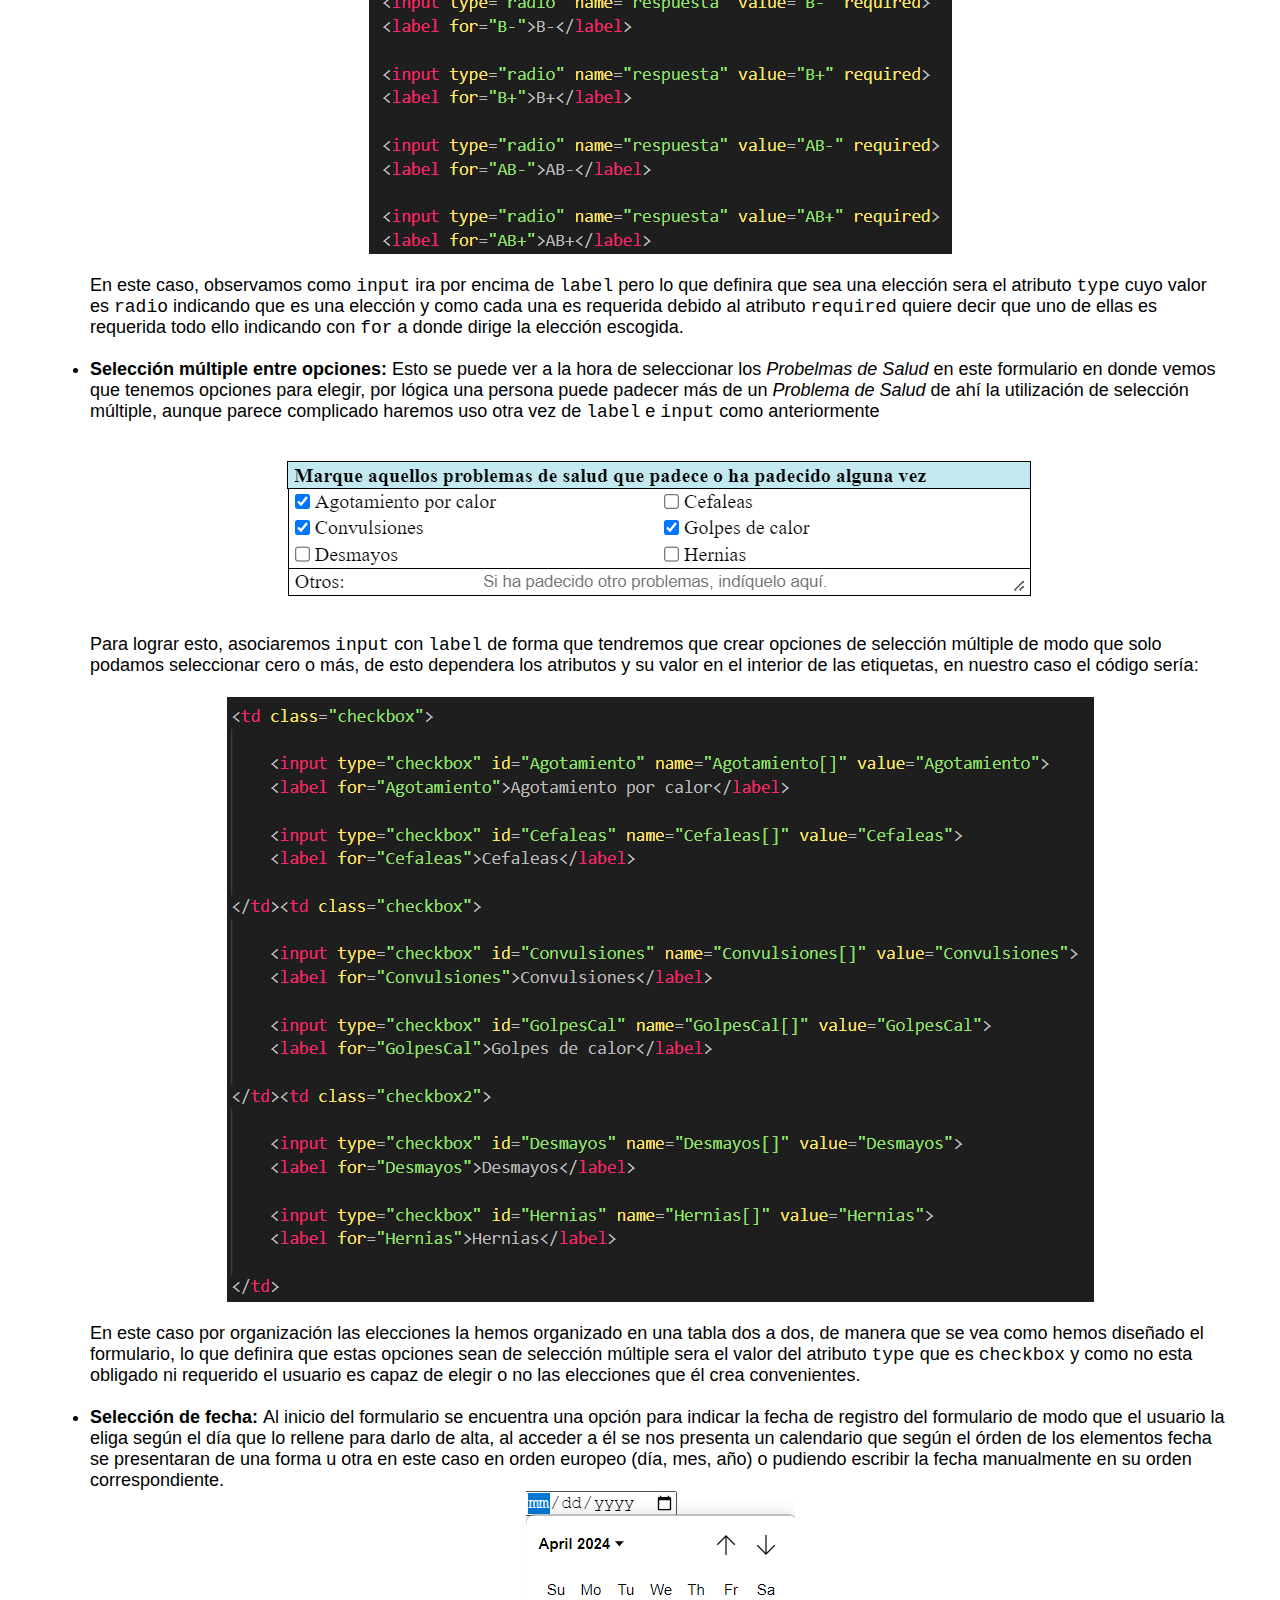
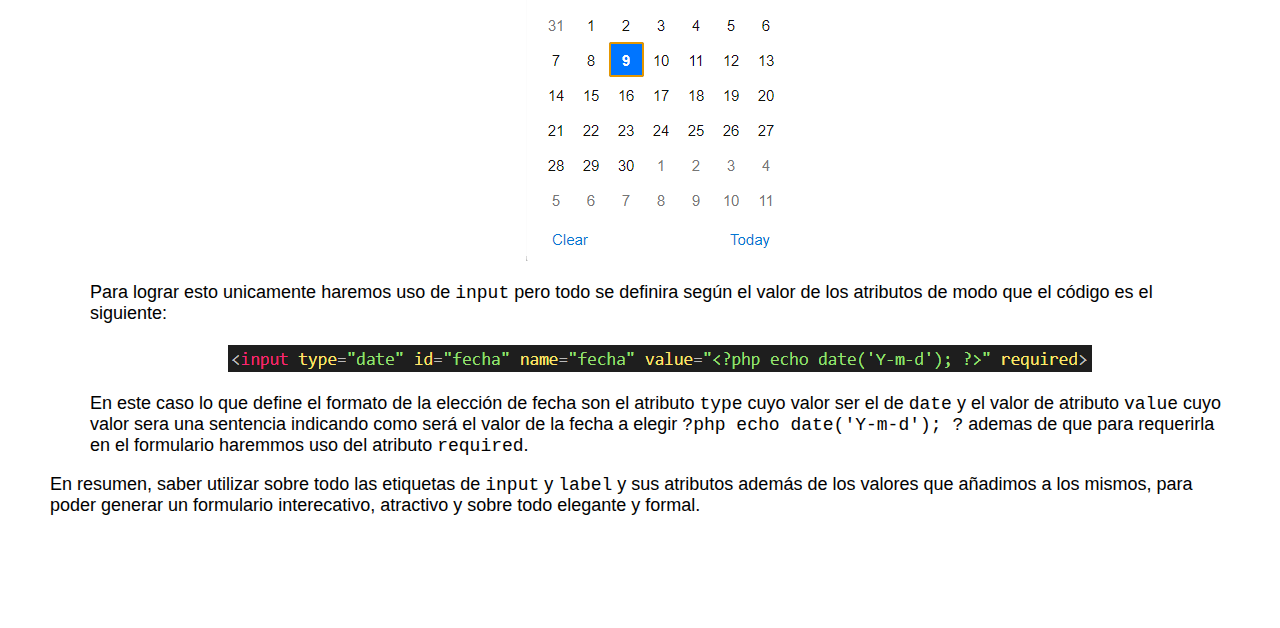
<file: proyectos.html>
<!DOCTYPE html>
<html lang="es">
<head>
    <meta charset="UTF-8">
    <meta name="viewport" content="width=device-width, initial-scale=1.0">
    <title>Loco por la PyT</title>
    <link rel="stylesheet" href="styles.css">
</head>
<body>
    <header>
        <ul class="social-menu">
            <li class="social-item"><a class="Twitter" href="https://twitter.com"><img src="twitter-logo.png" alt="Twitter"></a></li>
            <li class="social-item"><a class="Instagram" href="https://www.instagram.com/locoporlapyt/"><img src="instagram-logo.png" alt="Instagram"></a></li>
            <li class="social-item"><a class="Facebook" href="https://facebook.com"><img src="facebook-logo.png" alt="Facebook"></a></li>
        </ul>
        <h1 class="titulo-pagina">Loco por la programación y tecnología</h1>
    </header>
    <nav class="menu-horizontal">
        <ul class="menu">
            <li><a href="index.html">Inicio</a></li>
            <li><a href="Noticias.html">Noticias</a></li>
            <li><a href="Proyectos.html">Proyectos</a>
                <ul>
                    <li><a href="Formulario ejercicio.html">Ficha Médica</a></li>
                    <li><a href="#">Próximamente...</a></li>
                    <li><a href="#">Próximamente...</a></li>
                </ul>
            </li>
            <li><a href="quiensoy.html">¿Quién soy?</a></li>
        </ul>
    </nav>
    <main>
        <h1>Proyectos</h1>
        <section>
            <h2>Formulario "Ficha Médica" con HTML y CSS</h2>
            <p>En esta sección podremos ver codigos de proyectos realizados de mi propia mano de diferentes lenguajes de programación y diferentes secciones de tecnología.</p>
            <p>
                Empezaremos con un pequeño proyecto en donde se nos pide informatizar una ficha médica aplicando un diseño y distribución
                de elementos libres de tal manera que en mi caso se viera así:
            </p>
                <div class="Formulario"><img src="Formulario.png"></div>
            <p>
                Podemos observar como hay diferentes elementos que hacen que la ficha médica sea más práctica como elecciones de <b>selección
                única</b> en el Grupo Sanguíneo, <b>selección múltiple</b> en problemas de salud o incluso en la formato para la <b>elección de la fecha de realización.</b><br>
                Todo esto es gracias al conocimiento que se encuentra detras de la apariencia, podemos ver el código en HTML y la configuración de la apariencia en CSS:<br>
                <ul>
                    <li><a href="HTML ficha médica.txt">Código HTML</a></li>
                    <li><a href="CSS ficha médica.txt">Código CSS</a></li>
                </ul>
            </p>
            <p>Vamos a resumir aquellos elementos de interes como son:
                <ul>

                    <!--ENTRADA DE ELEMENTOS DE CUADRO DE TEXTO-->

                    <li>
                        <b>Cuadros de ingresar datos:</b> Observamos que tenemos cuadros en donde ingresamos los datos personales en <u>cadena de texto</u> como "Nombre" y "Apellidos" 
                        y en <u>caracter númerico</u> como "Edad" para ello haremos uso de un <code>label</code> que suele estar asociado con un <code>input</code>> (u otro elemento de control), esta asociciación
                        se realiza mediante el atributo <code>for</code> en la etiqueta <code>label</code>, que debe ser del mismo valor que el atributo <code>id</code> en la de <code>input</code>.<br>
                        <br>
                        La etiqueta <code>label</code> es un pilar fundamental de cualquier formulario en el desarrollo web. Representa una etiqueta que le proporciona una descripción textual a un control de formulario,
                        normalmente a través del texto encerrado dentro de la etiqueta.<br>
                        Lo interesante de esta etiqueta es su capacidad para asociarse a otros elementos, específicamente a <code>input</code>. Lograremos esto utilizando el atributo <code>for</code>, en nuestro caso:<br><br>
                        <div class="code1"><img src="label input.png"></div>
                        <p>
                            Vemos que en <code>input</code> hemos añadido un par más de atributos:
                            <ul>
                                <li>
                                    <b>type:</b> define qué tipo de entrada de datos se espera (name, number, password...).
                                </li>
                                <li>
                                    <b>name:</b> Indica como se llamara el <code>input</code> que definimos.
                                </li>
                                <li>
                                    <b>required placeholder:</b> Podemos indicar un mensaje al usuario para darle un a "pista" sobre que debe introducir (placeholder) en el cuadro y que además sea obligatorio / requerido (required)
                                </li>
                            </ul>
                        </p>
                    </li>

                    <!--ENTRADA DE ELEMENTOS DE SELECCION DE CUADRO DESPLEGABLE-->

                    <li>
                       <b>Elección de datos sobre cuadro desplegable: </b>Esto se puede ver a la hora de seleccionar el sexo en este formulario en donde si accedemos al se desplegara un cuadro con varios opciones que el programador
                       haya definido para la elección.<br><br>
                       <div class="cuadroelecc"><img src="sexo.png"></div>
                       <br>
                       Para lograr esto, asociaremos <code>input</code> con <code>select</code> de forma que tendremos que crear opciones de elección con <code>option</code> e indicando su valor, en nuestro caso sería:<br><br>
                       <div class="code2"><img src="code2.png"></div>
                       <br>
                       En este caso analizamos las etiquetas <code>option</code>:
                       <ul>
                        <li>
                            <b>value:</b> El contenido de este atributo representara el valor que será enviado al enviar el formulario si una determinada opción está seleccionada. En caso de que no se eliga ninguna se predefinira la opción por defecto indicandolo en su valor.
                        </li>
                       </ul>
                    </li>
                    <br>
                    <!--ENTRADA DE ELEMENTOS DE SELECCION UNICA ENTRE OPCIONES-->

                    <li>
                        <b>Selección única entre opciones: </b>Esto se puede ver a la hora de seleccionar el <i>Grupo Sanguíneo</i> en este formulario en donde vemos que tenemos opciones para elgir, pero por lógica una persona solo puede pertenecer a un <i>Grupo Sanguíneo</i>
                        de ahí la utilización de selección única, aunque parece complicado haremos uso otra vez de <code>label</code> e <code>input</code><br><br>
                        <div class="selecunic"><img src="seleccion unica.png"></div>
                        <br>
                        Para lograr esto, asociaremos <code>input</code> con <code>label</code> de forma que tendremos que crear opciones de selección única de modo que solo podamos seleccionar una y no más, de esto dependera los atributos y su valor en el interior de las etiquetas, 
                        en nuestro caso el código sería:<br><br>
                        <div class="code3"><img src="code3.png"></div>
                        <br>
                        En este caso, observamos como <code>input</code> ira por encima de <code>label</code> pero lo que definira que sea una elección sera el atributo <code>type</code> cuyo valor es <code>radio</code> indicando que es una elección y como cada una es requerida debido al atributo
                        <code>required</code> quiere decir que uno de ellas es requerida todo ello indicando con <code>for</code> a donde dirige la elección escogida.
                     </li>
                     <br>

                      <!--ENTRADA DE ELEMENTOS DE SELECCION MULTIPLE ENTRE OPCIONES-->

                    <li>
                        <b>Selección múltiple entre opciones: </b>Esto se puede ver a la hora de seleccionar los <i>Probelmas de Salud</i> en este formulario en donde vemos que tenemos opciones para elegir, por lógica una persona puede padecer más de un <i>Problema de Salud</i>
                        de ahí la utilización de selección múltiple, aunque parece complicado haremos uso otra vez de <code>label</code> e <code>input</code> como anteriormente<br><br>
                        <div class="selecmult"><img src="seleccion multiple.png"></div>
                        <br>
                        Para lograr esto, asociaremos <code>input</code> con <code>label</code> de forma que tendremos que crear opciones de selección múltiple de modo que solo podamos seleccionar cero o más, de esto dependera los atributos y su valor en el interior de las etiquetas, 
                        en nuestro caso el código sería:<br><br>
                        <div class="code4"><img src="code4.png"></div>
                        <br>
                        En este caso por organización las elecciones la hemos organizado en una tabla dos a dos, de manera que se vea como hemos diseñado el formulario, lo que definira que estas opciones sean de selección múltiple sera el valor del atributo <code>type</code> que es 
                        <code>checkbox</code> y como no esta obligado ni requerido el usuario es capaz de elegir o no las elecciones que él crea convenientes.
                    </li>
                    <br>
                
                <!--ENTRADA DE ELEMENTO FECHA-->

                <li>
                    <b>Selección de fecha: </b> Al inicio del formulario se encuentra una opción para indicar la fecha de registro del formulario de modo que el usuario la eliga según el día que lo rellene para darlo de alta, al acceder a él se nos presenta un calendario que según
                    el órden de los elementos fecha se presentaran de una forma u otra en este caso en orden europeo (día, mes, año) o pudiendo escribir la fecha manualmente en su orden correspondiente.
                    <div class="fecha"><img src="fecha.png"></div>
                    <br>
                    Para lograr esto unicamente haremos uso de <code>input</code> pero todo se definira según el valor de los atributos de modo que el código es el siguiente:<br><br>
                    <div class="code5"><img src="code5.png"></div>
                    <br>
                    En este caso lo que define el formato de la elección de fecha son el atributo <code>type</code> cuyo valor ser el de <code>date</code> y el valor de atributo <code>value</code> cuyo valor sera una sentencia indicando como será el valor de la fecha a elegir 
                    <code> ?php echo date('Y-m-d'); ?</code> ademas de que para requerirla en el formulario haremmos uso del atributo  <code>required</code>.
                </li>
                </ul>
                En resumen, saber utilizar sobre todo las etiquetas de <code>input</code> y <code>label</code> y sus atributos además de los valores que añadimos a los mismos, para poder generar un formulario interecativo, atractivo y sobre todo elegante y formal.
            </p>
        </section>
        <br>
    </main>
    <footer>
        <p>&copy; 2024 locoporlapyt</p>
    </footer>
</body>
</html>
</file>
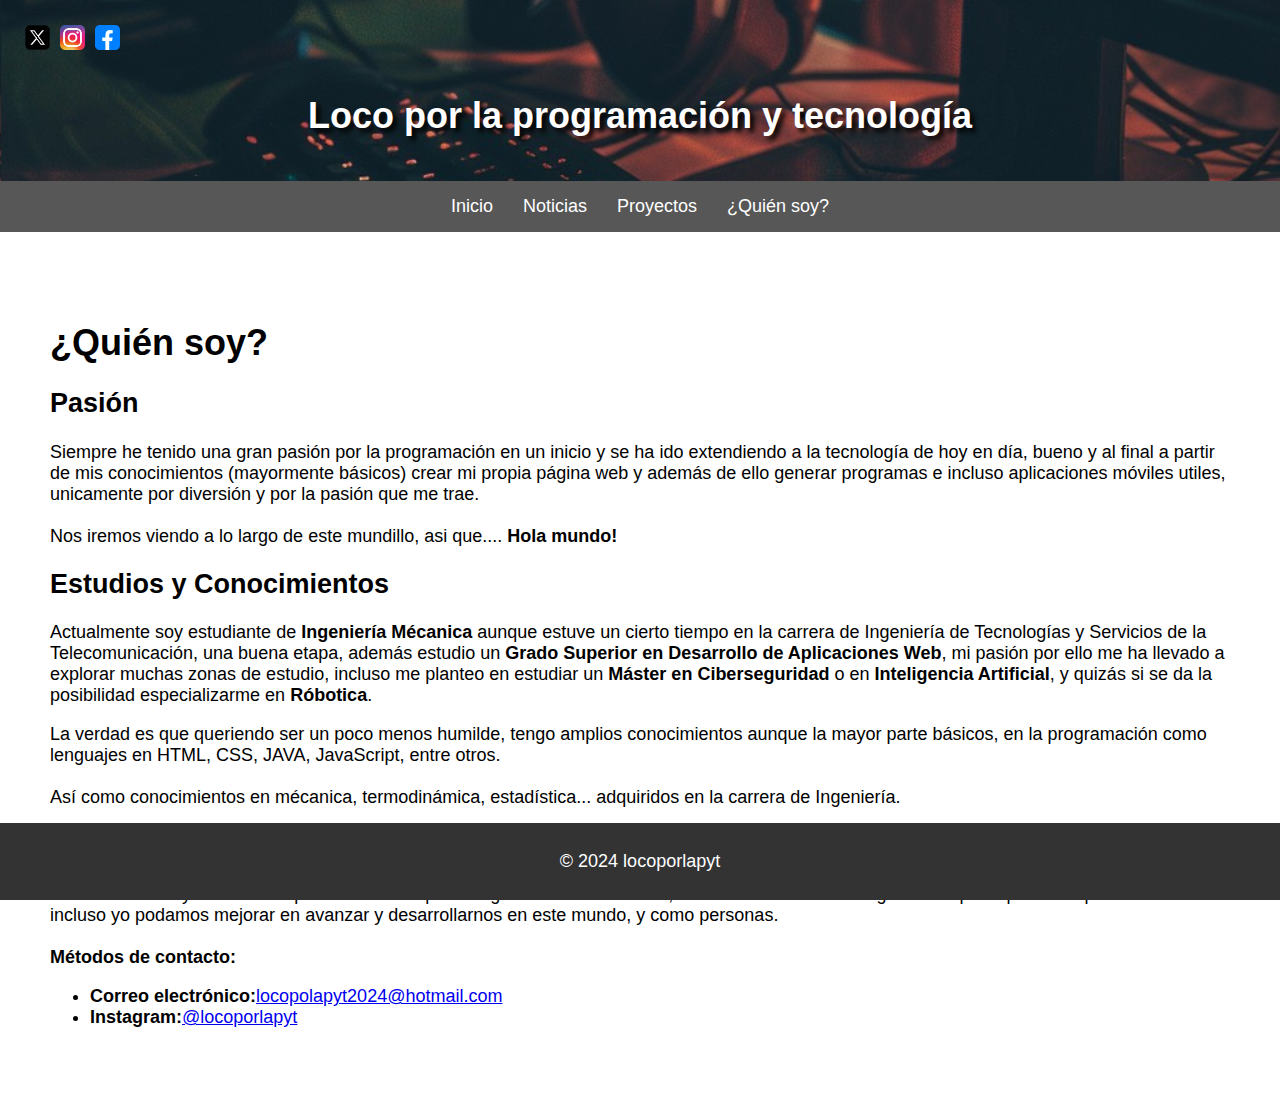
<file: quiensoy.html>
<!DOCTYPE html>
<html lang="es">
<head>
    <meta charset="UTF-8">
    <meta name="viewport" content="width=device-width, initial-scale=1.0">
    <title>Loco por la PyT</title>
    <link rel="stylesheet" href="styles.css">
</head>
<body>
    <header>
        <ul class="social-menu">
            <li class="social-item"><a class="Twitter" href="https://twitter.com"><img src="twitter-logo.png" alt="Twitter"></a></li>
            <li class="social-item"><a class="Instagram" href="https://www.instagram.com/locoporlapyt/"><img src="instagram-logo.png" alt="Instagram"></a></li>
            <li class="social-item"><a class="Facebook" href="https://facebook.com"><img src="facebook-logo.png" alt="Facebook"></a></li>
        </ul>
        <h1 class="titulo-pagina">Loco por la programación y tecnología</h1>
    </header>
    <nav class="menu-horizontal">
        <ul class="menu">
            <li><a href="index.html">Inicio</a></li>
            <li><a href="Noticias.html">Noticias</a></li>
            <li><a href="Proyectos.html">Proyectos</a>
                <ul>
                    <li><a href="Formulario ejercicio.html">Ficha Médica</a></li>
                    <li><a href="#">Próximamente...</a></li>
                    <li><a href="#">Próximamente...</a></li>
                </ul>
            </li>
            <li><a href="quiensoy.html">¿Quién soy?</a></li>
        </ul>
    </nav>
    <main>
        <h1>¿Quién soy?</h1>
        <article>
            <h2>Pasión</h2>
            <p>
                Siempre he tenido una gran pasión por la programación en un inicio y se ha ido extendiendo a la tecnología de hoy en día,
                bueno y al final a partir de mis conocimientos (mayormente básicos) crear mi propia página web y además de ello generar programas e incluso
                aplicaciones móviles utiles, unicamente por diversión y por la pasión que me trae. <br><br>
                Nos iremos viendo a lo largo de este mundillo, asi que.... <b>Hola mundo!</b>
            </p>
        </article>
        <article>
            <h2>Estudios y Conocimientos</h2>
            <p>
                Actualmente soy estudiante de <b>Ingeniería Mécanica</b> aunque estuve un cierto tiempo en la carrera de Ingeniería de Tecnologías y Servicios 
                de la Telecomunicación, una buena etapa, además estudio un <b>Grado Superior en Desarrollo de Aplicaciones Web</b>, mi pasión por ello me ha llevado
                a explorar muchas zonas de estudio, incluso me planteo en estudiar un <b>Máster en Ciberseguridad</b> o en <b>Inteligencia Artificial</b>, y quizás si se da la
                posibilidad especializarme en <b>Róbotica</b>.
            </p>
            <p>
                La verdad es que queriendo ser un poco menos humilde, tengo amplios conocimientos aunque la mayor parte básicos, en la programación como lenguajes en HTML, CSS,
                JAVA, JavaScript, entre otros.<br><br>
                Así como conocimientos en mécanica, termodinámica, estadística... adquiridos en la carrera de Ingeniería.
            </p>

            <h2>Contacto</h2>
            <p>
                Como aun no soy senior ni un profesional siempre se agradecen comentarios, criticas además como sugerencias para que todos podamos e incluso yo podamos mejorar en
                avanzar y desarrollarnos en este mundo, y como personas.<br><br>
                <b>Métodos de contacto:</b>
                <ul>
                    <li><b>Correo electrónico:</b><a href="mailto:locoporlapyt2024@hotmail.com">locopolapyt2024@hotmail.com</a><br></li>
                    <li><b>Instagram:</b><a href="https://www.instagram.com/locoporlapyt/">@locoporlapyt</a></li>
                </ul>
            </p>
        </article>
        <br>
    </main>
    <footer>
        <p>&copy; 2024 locoporlapyt</p>
    </footer>
</body>
</html>
</file>
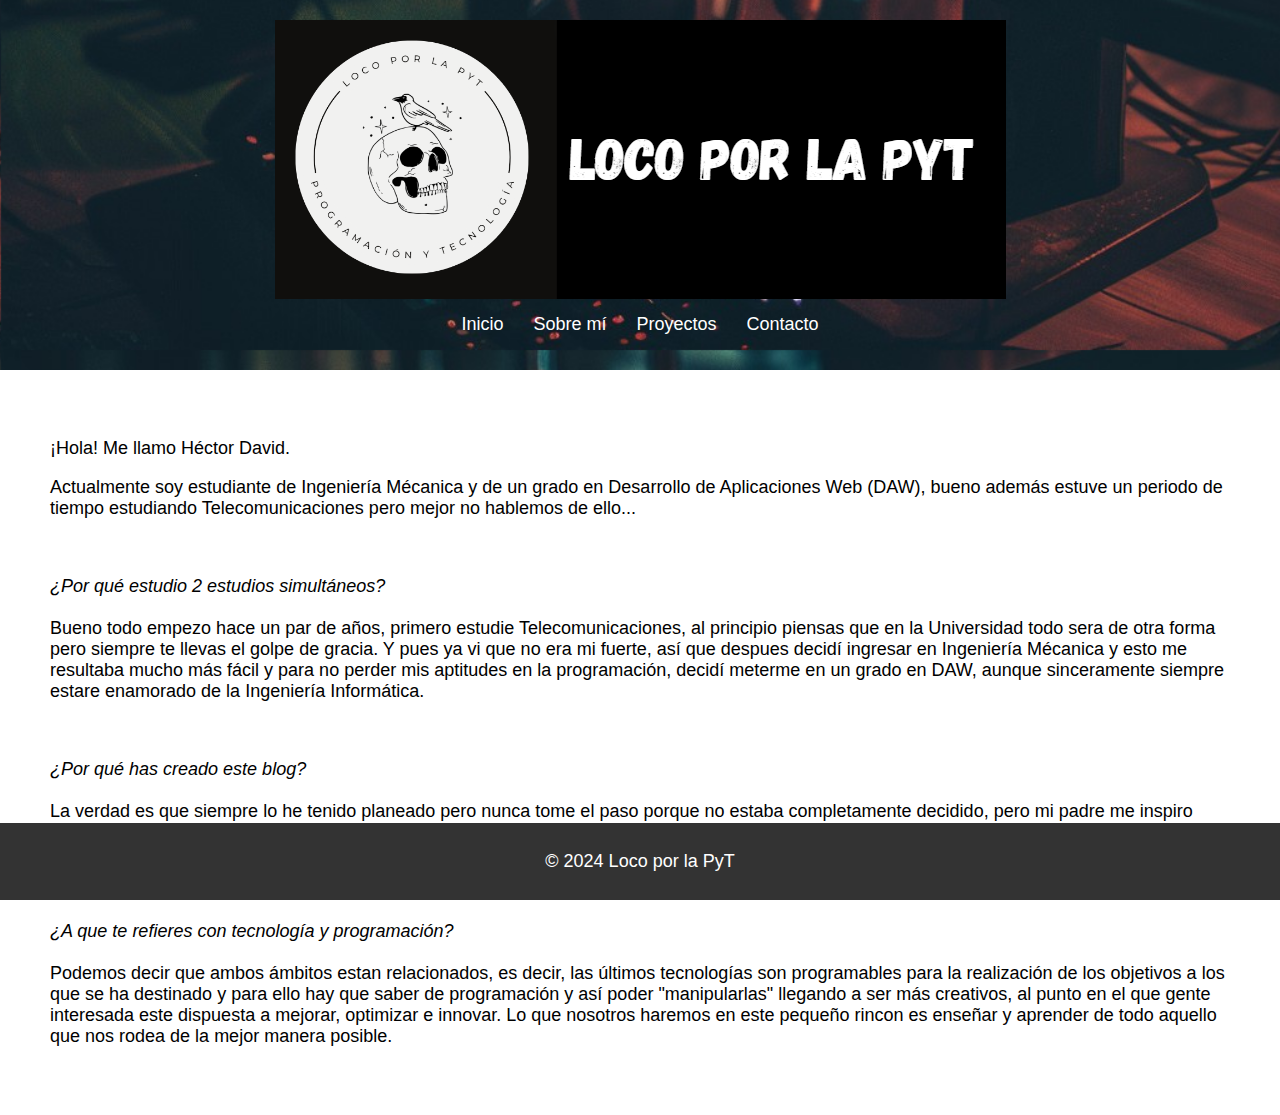
<file: sobre_mi.html>
<!DOCTYPE html>
<html lang="es">
<head>
    <meta charset="UTF-8">
    <meta http-equiv="X-UA-Compatible" content="IE=edge">
    <meta name="viewport" content="width=device-width, initial-scale=1.0">
    <title>Loco por la PyT</title>
    <link rel="stylesheet" href="styles.css">
</head>
<body>
    <header>
        <a href="index.html">
            <div class="logo">
                <img src="LOGO.png">
            </div>
        </a>
        <nav>
            <ul>
                <li><a href="index.html">Inicio</a></li>
                <li><a href="sobre_mi.html">Sobre mí</a></li>
                <li class="submenu">
                    <a href="proyectos.html">Proyectos</a>
                    <ul class="submenu-content">
                        <li><a href="Formulario ejercicio.html">Formulario</a></li>
                        <li><a href="#">Próximamente...</a></li>
                        <li><a href="#">Próximamente...</a></li>
                    </ul>
                </li>
                <li><a href="contacto.html">Contacto</a></li>
            </ul>
        </nav>
    </header>
    <main>
        <p>¡Hola! Me llamo Héctor David.</p>
        <p>
            Actualmente soy estudiante de Ingeniería Mécanica y de un grado en Desarrollo de Aplicaciones Web (DAW), 
            bueno además estuve un periodo de tiempo estudiando Telecomunicaciones pero mejor no hablemos de ello...
        </p>
        <br>
        <p>
            <cite>¿Por qué estudio 2 estudios simultáneos?</cite><br><br>
            Bueno todo empezo hace un par de años, primero estudie Telecomunicaciones, al principio piensas que en la Universidad 
            todo sera de otra forma pero siempre te llevas el golpe de gracia. Y pues ya vi que no era mi fuerte, así que despues
            decidí ingresar en Ingeniería Mécanica y esto me resultaba mucho más fácil y para no perder mis aptitudes en la programación, 
            decidí meterme en un grado en DAW, aunque sinceramente siempre estare enamorado de la Ingeniería Informática.
        </p>
        <br>
        <p>
            <cite>¿Por qué has creado este blog?</cite><br><br>
            La verdad es que siempre lo he tenido planeado pero nunca tome el paso porque no estaba completamente decidido, pero mi padre
            me inspiro porque sabe mis ganas por la programación y tecnología, y aquí estamos compartiendo y aprendiendo en este universo
            lleno de cosas asombrosas.
        </p>
        <br>
        <p>
            <cite>¿A que te refieres con tecnología y programación?</cite><br><br>
            Podemos decir que ambos ámbitos estan relacionados, es decir, las últimos tecnologías son programables para la realización de
            los objetivos a los que se ha destinado y para ello hay que saber de programación y así poder "manipularlas" llegando a ser más
            creativos, al punto en el que gente interesada este dispuesta a mejorar, optimizar e innovar. Lo que nosotros haremos en este
            pequeño rincon es enseñar y aprender de todo aquello que nos rodea de la mejor manera posible.
        </p>
    </main>
    <footer>
        <p>&copy; 2024 Loco por la PyT</p>
    </footer>
</body>
</html>
</file>
<file: styles.css>
body {
    font-family: Arial, sans-serif;
    font-size: 18px;
    margin: 0;
    padding: 0;
}

header {
    background-color: #000000;
    background-image:url(background3.jpg);
    background-size: cover;
    background-position: 1px 350px;
    color: #ffffff;
    padding: 20px;
    text-align: center;
    position: relative; /* Añadido para establecer contexto de posición */
}
.titulo-pagina{
    text-shadow: 4px 4px 5px rgba(0, 0, 0, 10);
}
.titulo-articulo-alicia{
    font-family: 'Times New Roman', Times, serif;
    font-size: 40px;
}
.Alicia1 img{
    max-width: 100%;
    height: auto;
    display: block;
    margin: 0 auto;
}
.cerebro img{
    max-width: 100%;
    height: auto;
    display: block;
    margin: 0 auto;
}
.cerebro i{
    font-size: 12px;
}
img{
    max-width: 100%;
    height: auto;
    display: block;
    margin: 0 auto;
}
.Facebook img{
    display: block;
    width: 25px;  /* Ajusta el tamaño según sea necesario */
    height: 25px; /* Ajusta el tamaño según sea necesario */
    border: none;
}
.Instagram img{
    display: block;
    width: 25px;  /* Ajusta el tamaño según sea necesario */
    height: 25px; /* Ajusta el tamaño según sea necesario */
    border: none;
}
.Twitter img{
    display: block;
    width: 25px;  /* Ajusta el tamaño según sea necesario */
    height: 25px; /* Ajusta el tamaño según sea necesario */
    border: none;
}
.social-menu {
    list-style-type: none;
    padding: 0;
    margin: 0;
    display: flex;
    justify-content: flex-start;
}

.social-item {
    margin: 0;
    padding: 0;
}

.social-item a {
    display: block;
    padding: 5px;
}

h1 {
    margin-top: 40px; /* Ajustar según sea necesario */
}
.menu-horizontal{
    background-color: #575757;
}
nav ul {
    list-style: none;
	padding: 0;
    margin: 0;
	display: flex;
    justify-content: center;
}

nav ul li {
    display: inline-block;
    position: relative;
}

nav ul li a {
    display: block;
    padding: 15px 15px;
    text-decoration: none;
	color: #fff;
    transition: all 0.3s ease;
}
nav ul li:hover > ul {
    display: block;
    color: rgb(255, 255, 255);
    background-color: #575757;
  }
nav a:hover{
    color: rgb(255, 255, 255);
    background-color: rgb(0, 0, 0);
}
nav ul ul {
    display: none;
    position: absolute;
    background-color: #000000;
    left: 0;
    top: 100%;
  }
nav ul ul li {
    display: block;
  }
nav ul ul li a {
    padding: 10px 20px;
    color: #fdfdfd;
  }
nav ul ul li:hover {
    background-color: #000000;
  }
main {
    flex: 1;
    padding: 50px;

}

.search-container {
    display: flex;
    justify-content: center;
    margin: 20px 0;
}

#search-form {
    display: flex;
}

#search-input {
    padding: 10px;
    font-size: 16px;
    border: 1px solid #ccc;
    border-radius: 4px 0 0 4px;
    outline: none;
}

#search-input:focus {
    border-color: #333;
}

#search-form button {
    padding: 10px;
    font-size: 16px;
    border: 1px solid #ccc;
    border-left: none;
    background-color: #333;
    color: #fff;
    cursor: pointer;
    border-radius: 0 4px 4px 0;
    transition: background-color 0.3s ease;
}

#search-form button:hover {
    background-color: #575757;
}

footer {
    background-color: #333;
    color: #fff;
    text-align: center;
    padding: 10px 0;
    position: fixed;
    bottom: 0;
    width: 100%;
}
</file>
